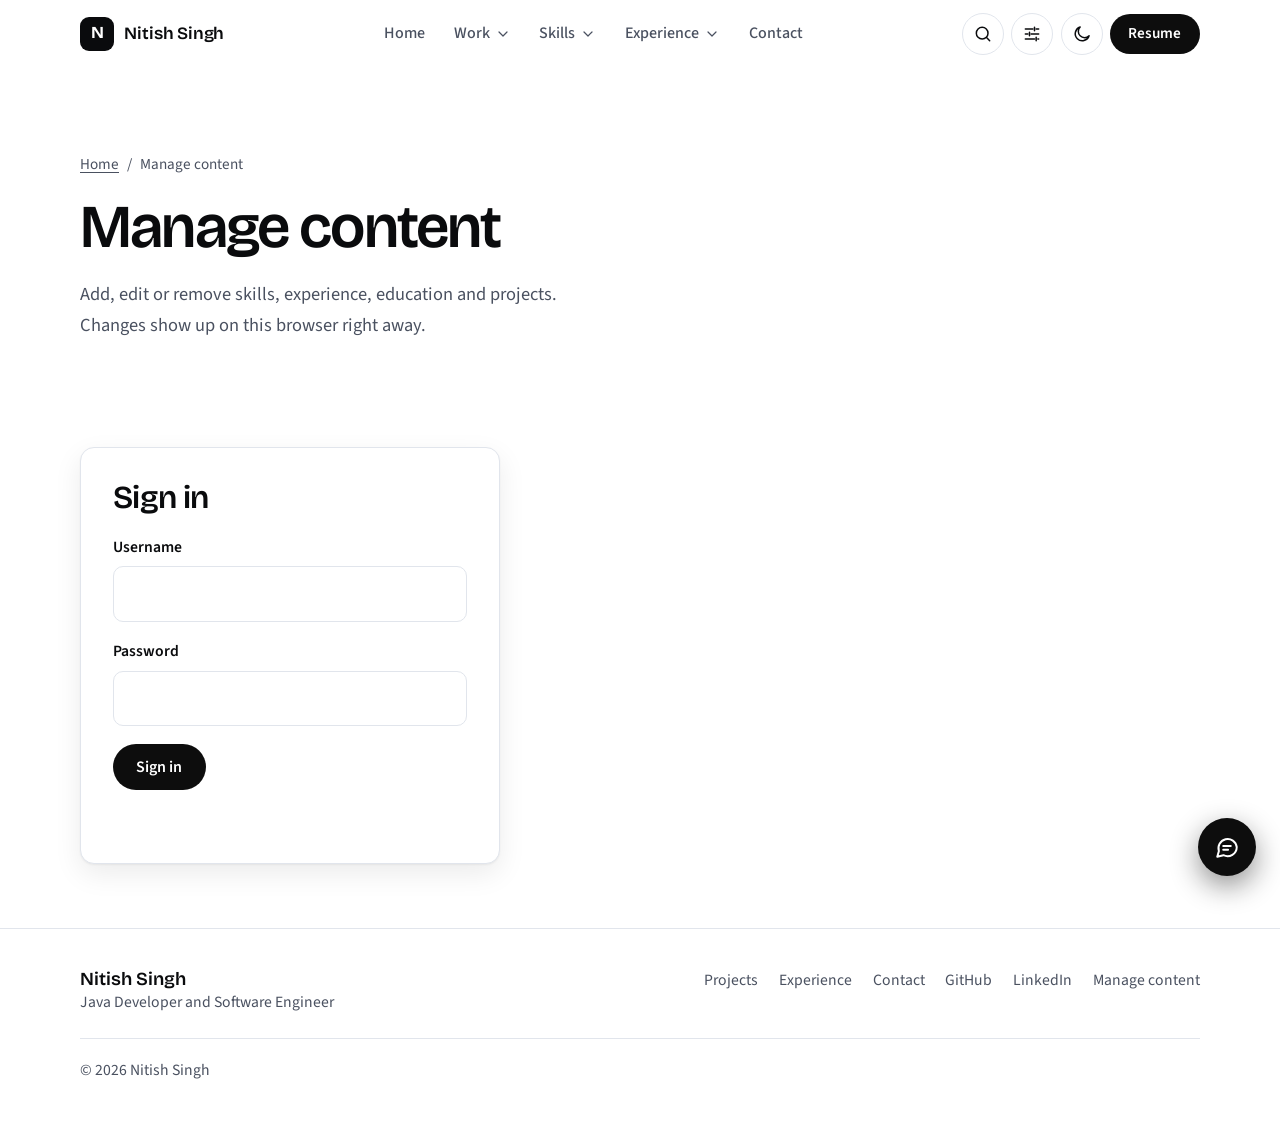
<file: manage.html>
<!DOCTYPE html>
<html lang="en" data-theme="light">
<head>
<meta charset="UTF-8">
<meta name="viewport" content="width=device-width, initial-scale=1">
<title>Manage content | Nitish Singh</title>
<meta name="description" content="Private content manager.">
<meta name="author" content="Nitish Singh">
<meta name="robots" content="noindex, nofollow">
<meta name="theme-color" content="#FFFFFF">
<meta property="og:type" content="website">
<meta property="og:title" content="Manage content | Nitish Singh">
<meta property="og:description" content="Private content manager.">
<meta property="og:image" content="https://github.com/nitishsde/website_images/blob/main/pro.jpeg?raw=true">
<meta name="twitter:card" content="summary">
<link rel="icon" type="image/png" href="assets/image/favicon.png">
<link rel="apple-touch-icon" href="assets/image/apple-touch-icon.png">
<script>
(function () {
  var d = document.documentElement; d.classList.add('js');
  try {
    var s = JSON.parse(localStorage.getItem('np_settings') || '{}');
    d.dataset.theme = s.theme === 'dark' ? 'dark' : 'light';
    if (s.motion === false) d.dataset.motion = 'off';
    if (s.fs) d.style.setProperty('--fs', s.fs);
  } catch (e) { d.dataset.theme = 'light'; }
})();
</script>
<link rel="preconnect" href="https://fonts.googleapis.com">
<link rel="preconnect" href="https://fonts.gstatic.com" crossorigin>
<link href="https://fonts.googleapis.com/css2?family=Bricolage+Grotesque:opsz,wght@12..96,500;12..96,600;12..96,700&family=Source+Sans+3:wght@400;500;600&display=swap" rel="stylesheet">
<link rel="stylesheet" href="assets/css/style.css">

</head>
<body class="page-manage">
<a class="skip-link" href="#main">Skip to content</a>
<div class="progress" id="progress" aria-hidden="true"></div>

<header class="site-header" id="top">
  <div class="container nav">
    <a href="index.html" class="brand" aria-label="Nitish Singh, home">
      <span class="brand-mark">N</span><span class="brand-name">Nitish Singh</span>
    </a>

    <nav class="nav-links" id="navLinks" aria-label="Main">
      <div class="drawer-head">
        <a href="index.html" class="brand"><span class="brand-mark">N</span><span class="brand-name">Nitish Singh</span></a>
        <button class="icon-btn sm" type="button" data-close-menu aria-label="Close menu"><svg class="ic" viewBox="0 0 24 24" width="18" height="18" fill="none" stroke="currentColor" stroke-width="1.8" stroke-linecap="round" stroke-linejoin="round" aria-hidden="true"><path d="M6 6l12 12M18 6L6 18"/></svg></button>
      </div>
      <ul class="menu">
        <li><a href="index.html">Home</a></li>
        <li class="has-dd"><button class="dd-btn" type="button" aria-expanded="false" aria-haspopup="true">Work<svg class="chev" viewBox="0 0 24 24" width="16" height="16" fill="none" stroke="currentColor" stroke-width="1.8" stroke-linecap="round" stroke-linejoin="round" aria-hidden="true"><path d="M6 9l6 6 6-6"/></svg></button><div class="dd"><a href="projects.html"><span class="dd-ic"><svg class="ic" viewBox="0 0 24 24" width="20" height="20" fill="none" stroke="currentColor" stroke-width="1.8" stroke-linecap="round" stroke-linejoin="round" aria-hidden="true"><path d="M4 4h6v6H4zM14 4h6v6h-6zM4 14h6v6H4zM14 14h6v6h-6z"/></svg></span><span class="dd-tx"><b>All projects</b><small>Live sites, Java and Android work</small></span></a><a href="https://autoresume.netlify.app/" target="_blank" rel="noopener"><span class="dd-ic"><svg class="ic" viewBox="0 0 24 24" width="20" height="20" fill="none" stroke="currentColor" stroke-width="1.8" stroke-linecap="round" stroke-linejoin="round" aria-hidden="true"><path d="M6 3h8l4 4v14H6zM14 3v4h4M9 13h6M9 17h6"/></svg></span><span class="dd-tx"><b>ResumGo</b><small>Resume builder with ATS score</small></span></a><a href="https://genfidai.netlify.app/" target="_blank" rel="noopener"><span class="dd-ic"><svg class="ic" viewBox="0 0 24 24" width="20" height="20" fill="none" stroke="currentColor" stroke-width="1.8" stroke-linecap="round" stroke-linejoin="round" aria-hidden="true"><path d="M12 3l9 5-9 5-9-5 9-5zM3 13l9 5 9-5"/></svg></span><span class="dd-tx"><b>GENFIDAI</b><small>Developer platform</small></span></a><a href="projects.html#java"><span class="dd-ic"><svg class="ic" viewBox="0 0 24 24" width="20" height="20" fill="none" stroke="currentColor" stroke-width="1.8" stroke-linecap="round" stroke-linejoin="round" aria-hidden="true"><path d="M8 8l-4 4 4 4M16 8l4 4-4 4M13.5 5l-3 14"/></svg></span><span class="dd-tx"><b>Java projects</b><small>Spring Boot, MySQL and more</small></span></a></div></li>
        <li class="has-dd"><button class="dd-btn" type="button" aria-expanded="false" aria-haspopup="true">Skills<svg class="chev" viewBox="0 0 24 24" width="16" height="16" fill="none" stroke="currentColor" stroke-width="1.8" stroke-linecap="round" stroke-linejoin="round" aria-hidden="true"><path d="M6 9l6 6 6-6"/></svg></button><div class="dd"><a href="index.html#skills"><span class="dd-ic"><svg class="ic" viewBox="0 0 24 24" width="20" height="20" fill="none" stroke="currentColor" stroke-width="1.8" stroke-linecap="round" stroke-linejoin="round" aria-hidden="true"><path d="M12 12m-2 0a2 2 0 1 0 4 0 2 2 0 1 0-4 0M12 12m-9 0a9 4 0 1 0 18 0 9 4 0 1 0-18 0"/></svg></span><span class="dd-tx"><b>Tech orbit</b><small>Languages, frameworks and AI tools</small></span></a><a href="experience.html#skills"><span class="dd-ic"><svg class="ic" viewBox="0 0 24 24" width="20" height="20" fill="none" stroke="currentColor" stroke-width="1.8" stroke-linecap="round" stroke-linejoin="round" aria-hidden="true"><path d="M8 8l-4 4 4 4M16 8l4 4-4 4M13.5 5l-3 14"/></svg></span><span class="dd-tx"><b>Skill list</b><small>Grouped by area, with logos</small></span></a><a href="index.html#assistant"><span class="dd-ic"><svg class="ic" viewBox="0 0 24 24" width="20" height="20" fill="none" stroke="currentColor" stroke-width="1.8" stroke-linecap="round" stroke-linejoin="round" aria-hidden="true"><path d="M21 12a8.5 8.5 0 0 1-12.3 7.6L3 21l1.5-5.2A8.5 8.5 0 1 1 21 12zM8.5 11h7M8.5 14.5h4.5"/></svg></span><span class="dd-tx"><b>Ask the assistant</b><small>Type or speak a question</small></span></a></div></li>
        <li class="has-dd"><button class="dd-btn" type="button" aria-expanded="false" aria-haspopup="true">Experience<svg class="chev" viewBox="0 0 24 24" width="16" height="16" fill="none" stroke="currentColor" stroke-width="1.8" stroke-linecap="round" stroke-linejoin="round" aria-hidden="true"><path d="M6 9l6 6 6-6"/></svg></button><div class="dd"><a href="experience.html#codesquadz"><span class="dd-ic"><svg class="ic" viewBox="0 0 24 24" width="20" height="20" fill="none" stroke="currentColor" stroke-width="1.8" stroke-linecap="round" stroke-linejoin="round" aria-hidden="true"><path d="M3 8h18v12H3zM9 8V5h6v3M3 13h18"/></svg></span><span class="dd-tx"><b>CodeSquadz</b><small>Java full stack internship, 6 months</small></span></a><a href="experience.html#softpro"><span class="dd-ic"><svg class="ic" viewBox="0 0 24 24" width="20" height="20" fill="none" stroke="currentColor" stroke-width="1.8" stroke-linecap="round" stroke-linejoin="round" aria-hidden="true"><path d="M3 8h18v12H3zM9 8V5h6v3M3 13h18"/></svg></span><span class="dd-tx"><b>SoftPro India</b><small>Summer internship, 2024</small></span></a><a href="experience.html#education"><span class="dd-ic"><svg class="ic" viewBox="0 0 24 24" width="20" height="20" fill="none" stroke="currentColor" stroke-width="1.8" stroke-linecap="round" stroke-linejoin="round" aria-hidden="true"><path d="M2 9l10-5 10 5-10 5-10-5zM6 11.5V16c0 1.5 2.7 3 6 3s6-1.5 6-3v-4.5"/></svg></span><span class="dd-tx"><b>Education</b><small>B.Tech, Diploma and ADCA</small></span></a></div></li>
        <li><a href="index.html#contact">Contact</a></li>
        <li class="drawer-only"><a href="assets/Nitish-Singh-Resume.pdf" download>Download resume</a></li>
      </ul>
    </nav>

    <div class="nav-actions">
      <button class="icon-btn" id="searchBtn" type="button" aria-label="Search the site" aria-expanded="false" aria-controls="search"><svg class="ic" viewBox="0 0 24 24" width="20" height="20" fill="none" stroke="currentColor" stroke-width="1.8" stroke-linecap="round" stroke-linejoin="round" aria-hidden="true"><path d="M11 4a7 7 0 1 0 0 14 7 7 0 0 0 0-14zM20 20l-4-4"/></svg></button>
      <button class="icon-btn" id="settingsBtn" type="button" aria-label="Website settings" aria-expanded="false" aria-controls="settings"><svg class="ic" viewBox="0 0 24 24" width="20" height="20" fill="none" stroke="currentColor" stroke-width="1.8" stroke-linecap="round" stroke-linejoin="round" aria-hidden="true"><path d="M4 6h9M17 6h3M4 12h3M11 12h9M4 18h11M19 18h1M15 4v4M9 10v4M17 16v4"/></svg></button>
      <button class="icon-btn" id="themeToggle" type="button" aria-label="Switch to dark theme" title="Switch theme">
        <svg class="i-moon" viewBox="0 0 24 24" width="20" height="20" fill="none" stroke="currentColor" stroke-width="1.8" stroke-linecap="round" stroke-linejoin="round" aria-hidden="true"><path d="M20.5 14.2A8.5 8.5 0 1 1 9.8 3.5a6.8 6.8 0 0 0 10.7 10.7z"/></svg>
        <svg class="i-sun" viewBox="0 0 24 24" width="20" height="20" fill="none" stroke="currentColor" stroke-width="1.8" stroke-linecap="round" stroke-linejoin="round" aria-hidden="true"><circle cx="12" cy="12" r="4.2"/><path d="M12 2.5v2.2M12 19.3v2.2M2.5 12h2.2M19.3 12h2.2M5.3 5.3l1.6 1.6M17.1 17.1l1.6 1.6M18.7 5.3l-1.6 1.6M6.9 17.1l-1.6 1.6"/></svg>
      </button>
      <a class="btn btn-small btn-solid nav-cta" href="assets/Nitish-Singh-Resume.pdf" download>Resume</a>
      <button class="icon-btn menu-btn" id="menuBtn" type="button" aria-label="Open menu" aria-expanded="false" aria-controls="navLinks"><span class="bars" aria-hidden="true"></span></button>
    </div>
  </div>
</header>
<div class="scrim" id="scrim" aria-hidden="true"></div>
<main id="main">

  <section class="page-hero">
    <div class="container">
      <p class="crumbs"><a href="index.html">Home</a><span>/</span>Manage content</p>
      <h1>Manage content</h1>
      <p class="lede">Add, edit or remove skills, experience, education and projects. Changes show up on this browser right away.</p>
    </div>
  </section>

  <section class="section tight">
    <div class="container">

      <form class="form login" id="loginForm" novalidate>
        <h2 class="h-sm">Sign in</h2>
        <div class="field"><label for="lu">Username</label><input id="lu" type="text" autocomplete="username" required></div>
        <div class="field"><label for="lp">Password</label><input id="lp" type="password" autocomplete="current-password" required></div>
        <button class="btn btn-solid" type="submit">Sign in</button>
        <p class="form-status" id="loginStatus" role="status" aria-live="polite"></p>
      </form>

      <div class="admin" id="admin" hidden>
        <div class="admin-bar">
          <div class="tabs" role="tablist" aria-label="Content type">
            <button class="chip is-active" role="tab" type="button" data-tab="skills">Skills</button>
            <button class="chip" role="tab" type="button" data-tab="exp">Experience</button>
            <button class="chip" role="tab" type="button" data-tab="edu">Education</button>
            <button class="chip" role="tab" type="button" data-tab="proj">Projects</button>
          </div>
          <div class="admin-actions">
            <a class="btn btn-ghost btn-small" href="index.html">View site</a>
            <button class="btn btn-ghost btn-small" type="button" id="exportBtn">Export</button>
            <button class="btn btn-ghost btn-small" type="button" id="logoutBtn">Sign out</button>
          </div>
        </div>

        <div class="admin-grid">
          <form class="form" id="itemForm" novalidate>
            <h2 class="h-sm" id="formTitle">Add skill</h2>
            <div id="fields"></div>
            <div class="form-row">
              <button class="btn btn-solid" type="submit" id="saveBtn">Add</button>
              <button class="btn btn-ghost" type="button" id="cancelEdit" hidden>Cancel edit</button>
            </div>
            <p class="form-status" id="adminStatus" role="status" aria-live="polite"></p>
          </form>

          <div>
            <h2 class="h-sm">Preview and saved items</h2>
            <p class="small-note" id="listNote"></p>
            <div class="preview" id="preview"></div>
            <ul class="saved" id="savedList"></ul>
          </div>
        </div>

        <details class="export" id="exportBox">
          <summary>Export for publishing</summary>
          <p class="small-note">Items you add here are stored in this browser only. To show them to every visitor, copy this JSON and paste it into the <code>custom</code> block at the bottom of <code>assets/js/data.js</code>, then upload the site again.</p>
          <textarea id="exportText" rows="8" readonly></textarea>
          <div class="form-row"><button class="btn btn-solid btn-small" type="button" id="copyExport">Copy JSON</button>
            <button class="btn btn-ghost btn-small" type="button" id="downloadExport">Download file</button></div>
        </details>
      </div>
    </div>
  </section>

</main>
<footer class="site-footer">
  <div class="container foot">
    <div>
      <p class="foot-name">Nitish Singh</p>
      <p>Java Developer and Software Engineer</p>
    </div>
    <ul class="foot-links">
      <li><a href="projects.html">Projects</a></li>
      <li><a href="experience.html">Experience</a></li>
      <li><a href="index.html#contact">Contact</a></li>
      <li><a href="https://github.com/nitishsde" target="_blank" rel="noopener">GitHub</a></li>
      <li><a href="https://www.linkedin.com/in/nitishsde" target="_blank" rel="noopener">LinkedIn</a></li>
      <li><a href="manage.html" rel="nofollow">Manage content</a></li>
    </ul>
    <p class="copy-line">© <span id="year">2026</span> Nitish Singh</p>
  </div>
</footer>

<div class="search" id="search" role="dialog" aria-label="Search" aria-hidden="true" hidden>
  <div class="container search-inner">
    <label class="search-field" for="searchInput"><svg class="ic" viewBox="0 0 24 24" width="26" height="26" fill="none" stroke="currentColor" stroke-width="1.8" stroke-linecap="round" stroke-linejoin="round" aria-hidden="true"><path d="M11 4a7 7 0 1 0 0 14 7 7 0 0 0 0-14zM20 20l-4-4"/></svg><input id="searchInput" type="search" placeholder="Search projects, skills, experience" autocomplete="off"></label>
    <div id="searchBody">
      <p class="search-title">Quick links</p>
      <ul class="quick" id="quickLinks">
        <li><a href="projects.html"><svg class="ic" viewBox="0 0 24 24" width="16" height="16" fill="none" stroke="currentColor" stroke-width="1.8" stroke-linecap="round" stroke-linejoin="round" aria-hidden="true"><path d="M5 12h14M13 6l6 6-6 6"/></svg>All projects</a></li>
        <li><a href="https://autoresume.netlify.app/" target="_blank" rel="noopener"><svg class="ic" viewBox="0 0 24 24" width="16" height="16" fill="none" stroke="currentColor" stroke-width="1.8" stroke-linecap="round" stroke-linejoin="round" aria-hidden="true"><path d="M5 12h14M13 6l6 6-6 6"/></svg>ResumGo resume builder</a></li>
        <li><a href="experience.html#codesquadz"><svg class="ic" viewBox="0 0 24 24" width="16" height="16" fill="none" stroke="currentColor" stroke-width="1.8" stroke-linecap="round" stroke-linejoin="round" aria-hidden="true"><path d="M5 12h14M13 6l6 6-6 6"/></svg>CodeSquadz internship</a></li>
        <li><a href="index.html#skills"><svg class="ic" viewBox="0 0 24 24" width="16" height="16" fill="none" stroke="currentColor" stroke-width="1.8" stroke-linecap="round" stroke-linejoin="round" aria-hidden="true"><path d="M5 12h14M13 6l6 6-6 6"/></svg>Skills and AI tools</a></li>
        <li><a href="assets/Nitish-Singh-Resume.pdf" download><svg class="ic" viewBox="0 0 24 24" width="16" height="16" fill="none" stroke="currentColor" stroke-width="1.8" stroke-linecap="round" stroke-linejoin="round" aria-hidden="true"><path d="M5 12h14M13 6l6 6-6 6"/></svg>Download resume</a></li>
        <li><a href="index.html#contact"><svg class="ic" viewBox="0 0 24 24" width="16" height="16" fill="none" stroke="currentColor" stroke-width="1.8" stroke-linecap="round" stroke-linejoin="round" aria-hidden="true"><path d="M5 12h14M13 6l6 6-6 6"/></svg>Contact Nitish</a></li>
      </ul>
    </div>
  </div>
</div>

<section class="settings" id="settings" role="dialog" aria-label="Website settings" aria-hidden="true" hidden>
  <header><strong>Website settings</strong><button class="icon-btn sm" type="button" data-close-settings aria-label="Close settings"><svg class="ic" viewBox="0 0 24 24" width="18" height="18" fill="none" stroke="currentColor" stroke-width="1.8" stroke-linecap="round" stroke-linejoin="round" aria-hidden="true"><path d="M6 6l12 12M18 6L6 18"/></svg></button></header>
  <div class="set-row">
    <span class="set-label">Theme</span>
    <div class="seg" role="group" aria-label="Theme">
      <button type="button" data-theme-set="light">Light</button>
      <button type="button" data-theme-set="dark">Dark</button>
    </div>
  </div>
  <div class="set-row">
    <label class="set-label" for="setFs">Text size <output id="setFsOut">100%</output></label>
    <input id="setFs" type="range" min="90" max="125" step="5" value="100">
  </div>
  <label class="switch"><span>Animations</span><input type="checkbox" id="setMotion"><i aria-hidden="true"></i></label>
  <label class="switch"><span>Orbit movement</span><input type="checkbox" id="setOrbit"><i aria-hidden="true"></i></label>
  <label class="switch"><span>Scroll progress bar</span><input type="checkbox" id="setProgress"><i aria-hidden="true"></i></label>
  <label class="switch"><span>Chat reads answers aloud</span><input type="checkbox" id="setVoice"><i aria-hidden="true"></i></label>
  <button class="btn btn-ghost btn-small set-reset" type="button" id="setReset">Reset to defaults</button>
</section>


<button class="to-top" id="toTop" type="button" aria-label="Back to top"><svg class="ic" viewBox="0 0 24 24" width="20" height="20" fill="none" stroke="currentColor" stroke-width="1.8" stroke-linecap="round" stroke-linejoin="round" aria-hidden="true"><path d="M12 19V5M5 12l7-7 7 7"/></svg></button>

<button class="chat-fab" id="chatFab" type="button" aria-label="Open chat about Nitish" aria-expanded="false" aria-controls="chatPanel"><svg class="ic" viewBox="0 0 24 24" width="26" height="26" fill="none" stroke="currentColor" stroke-width="1.8" stroke-linecap="round" stroke-linejoin="round" aria-hidden="true"><path d="M21 12a8.5 8.5 0 0 1-12.3 7.6L3 21l1.5-5.2A8.5 8.5 0 1 1 21 12zM8.5 11h7M8.5 14.5h4.5"/></svg></button>

<section class="chat" id="chatPanel" role="dialog" aria-label="Ask about Nitish" aria-hidden="true" hidden>
  <header class="chat-head">
    <div class="chat-title">
      <span class="chat-avatar">N</span>
      <div><strong>Ask about Nitish</strong><small>Skills, projects, experience, contact</small></div>
    </div>
    <div class="chat-tools">
      <button type="button" id="chatClear" class="icon-btn sm" aria-label="Start a new chat" title="New chat"><svg class="ic" viewBox="0 0 24 24" width="18" height="18" fill="none" stroke="currentColor" stroke-width="1.8" stroke-linecap="round" stroke-linejoin="round" aria-hidden="true"><path d="M4 12a8 8 0 1 0 2.5-5.8L4 8.5M4 4v4.5h4.5"/></svg></button>
      <button type="button" id="chatClose" class="icon-btn sm" aria-label="Close chat"><svg class="ic" viewBox="0 0 24 24" width="18" height="18" fill="none" stroke="currentColor" stroke-width="1.8" stroke-linecap="round" stroke-linejoin="round" aria-hidden="true"><path d="M6 6l12 12M18 6L6 18"/></svg></button>
    </div>
  </header>
  <div class="chat-log" id="chatLog" aria-live="polite"></div>
  <div class="chat-suggest" id="chatSuggest" role="listbox" aria-label="Suggested questions" hidden></div>
  <form class="chat-form" id="chatForm" autocomplete="off">
    <button type="button" class="mic" id="chatMic" aria-label="Speak your question" aria-pressed="false" hidden><svg class="ic" viewBox="0 0 24 24" width="18" height="18" fill="none" stroke="currentColor" stroke-width="1.8" stroke-linecap="round" stroke-linejoin="round" aria-hidden="true"><path d="M9 3h6v10a3 3 0 0 1-6 0zM5 11a7 7 0 0 0 14 0M12 18v3"/></svg></button>
    <input id="chatInput" type="text" placeholder="Ask anything about Nitish" aria-label="Your question" aria-autocomplete="list" aria-controls="chatSuggest" maxlength="200">
    <button type="submit" class="send" aria-label="Send"><svg class="ic" viewBox="0 0 24 24" width="18" height="18" fill="none" stroke="currentColor" stroke-width="1.8" stroke-linecap="round" stroke-linejoin="round" aria-hidden="true"><path d="M5 12h14M13 6l6 6-6 6"/></svg></button>
  </form>
</section>

<script src="assets/js/data.js"></script>
<script src="assets/js/app.js" defer></script>
<script src="assets/js/manage.js" defer></script>
</body>
</html>
</file>
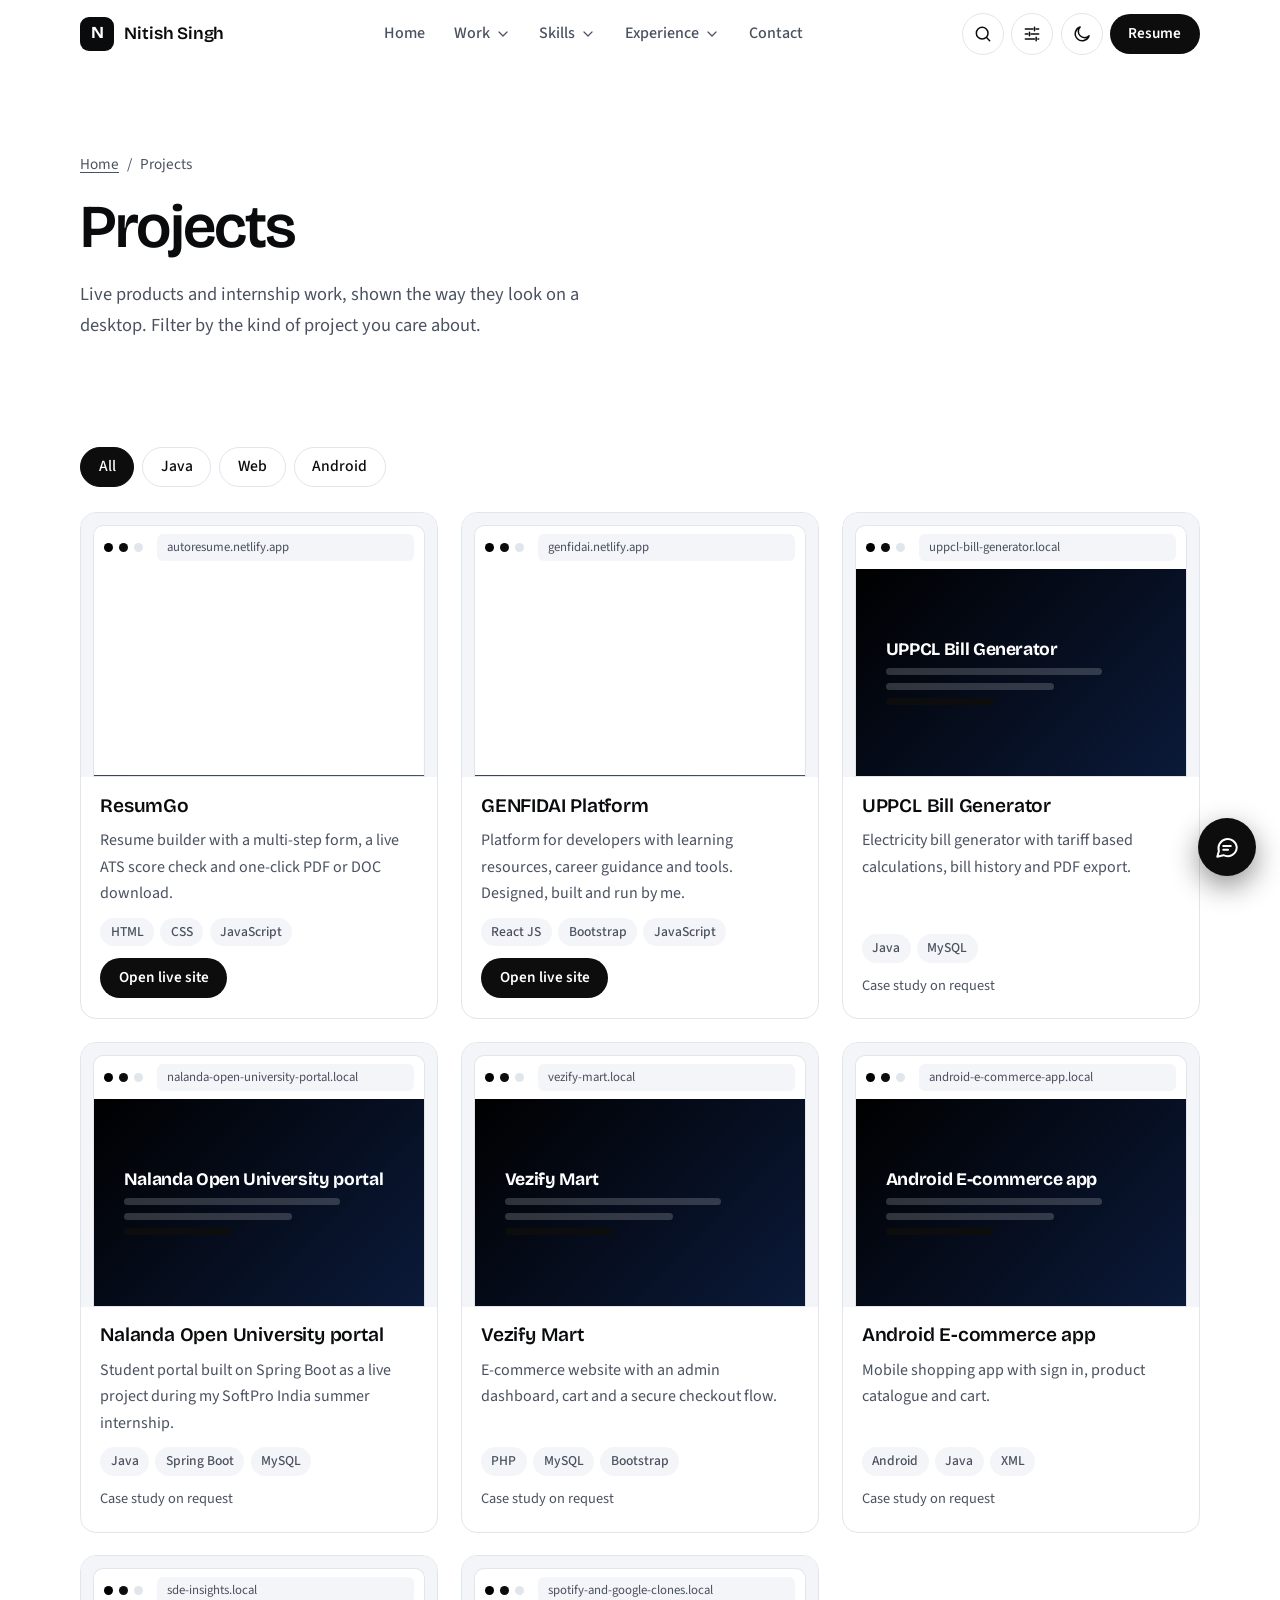
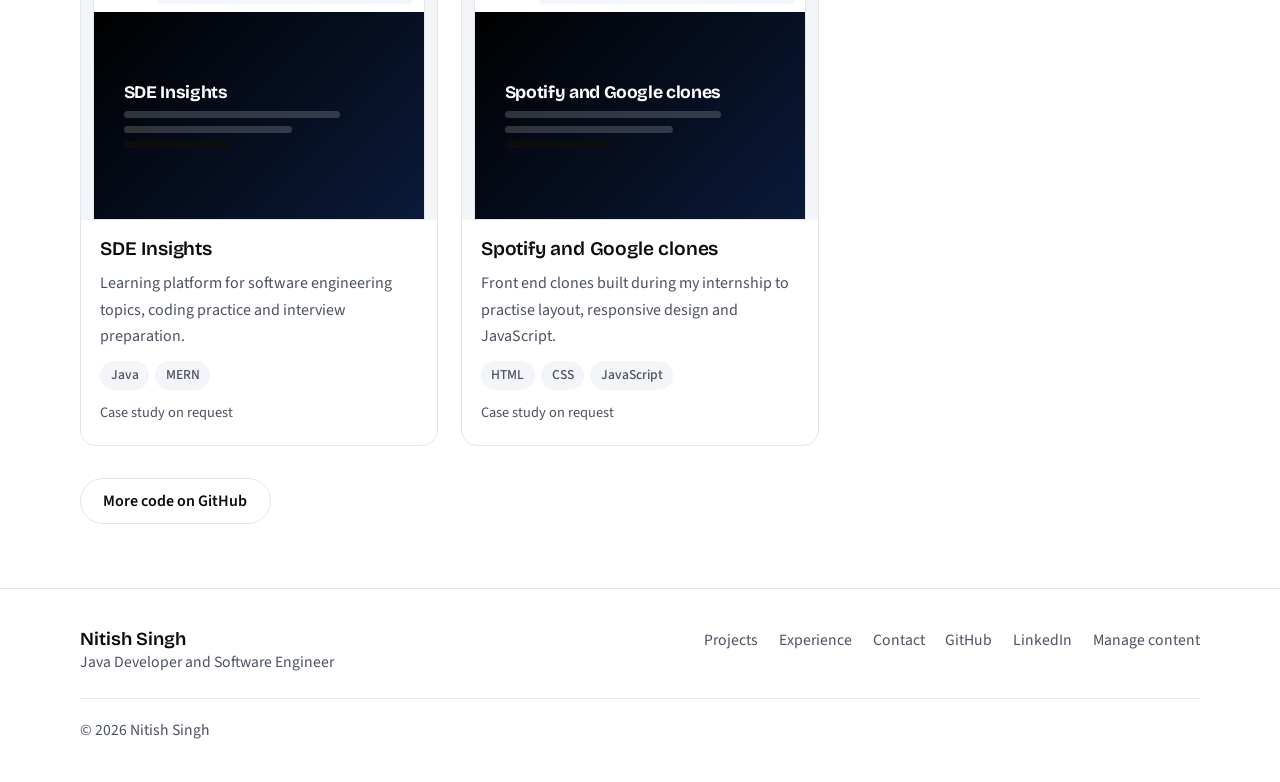
<file: projects.html>
<!DOCTYPE html>
<html lang="en" data-theme="light">
<head>
<meta charset="UTF-8">
<meta name="viewport" content="width=device-width, initial-scale=1">
<title>Projects | Nitish Singh, Java Developer</title>
<meta name="description" content="Projects by Nitish Singh: ResumGo resume builder, GENFIDAI platform, UPPCL Bill Generator, Nalanda Open University portal, Vezify Mart and an Android e-commerce app.">
<meta name="author" content="Nitish Singh">
<meta name="robots" content="index, follow">
<meta name="theme-color" content="#FFFFFF">
<meta property="og:type" content="website">
<meta property="og:title" content="Projects | Nitish Singh, Java Developer">
<meta property="og:description" content="Projects by Nitish Singh: ResumGo resume builder, GENFIDAI platform, UPPCL Bill Generator, Nalanda Open University portal, Vezify Mart and an Android e-commerce app.">
<meta property="og:image" content="https://github.com/nitishsde/website_images/blob/main/pro.jpeg?raw=true">
<meta name="twitter:card" content="summary">
<link rel="icon" type="image/png" href="assets/image/favicon.png">
<link rel="apple-touch-icon" href="assets/image/apple-touch-icon.png">
<script>
(function () {
  var d = document.documentElement; d.classList.add('js');
  try {
    var s = JSON.parse(localStorage.getItem('np_settings') || '{}');
    d.dataset.theme = s.theme === 'dark' ? 'dark' : 'light';
    if (s.motion === false) d.dataset.motion = 'off';
    if (s.fs) d.style.setProperty('--fs', s.fs);
  } catch (e) { d.dataset.theme = 'light'; }
})();
</script>
<link rel="preconnect" href="https://fonts.googleapis.com">
<link rel="preconnect" href="https://fonts.gstatic.com" crossorigin>
<link href="https://fonts.googleapis.com/css2?family=Bricolage+Grotesque:opsz,wght@12..96,500;12..96,600;12..96,700&family=Source+Sans+3:wght@400;500;600&display=swap" rel="stylesheet">
<link rel="stylesheet" href="assets/css/style.css">

</head>
<body class="page-projects">
<a class="skip-link" href="#main">Skip to content</a>
<div class="progress" id="progress" aria-hidden="true"></div>

<header class="site-header" id="top">
  <div class="container nav">
    <a href="index.html" class="brand" aria-label="Nitish Singh, home">
      <span class="brand-mark">N</span><span class="brand-name">Nitish Singh</span>
    </a>

    <nav class="nav-links" id="navLinks" aria-label="Main">
      <div class="drawer-head">
        <a href="index.html" class="brand"><span class="brand-mark">N</span><span class="brand-name">Nitish Singh</span></a>
        <button class="icon-btn sm" type="button" data-close-menu aria-label="Close menu"><svg class="ic" viewBox="0 0 24 24" width="18" height="18" fill="none" stroke="currentColor" stroke-width="1.8" stroke-linecap="round" stroke-linejoin="round" aria-hidden="true"><path d="M6 6l12 12M18 6L6 18"/></svg></button>
      </div>
      <ul class="menu">
        <li><a href="index.html">Home</a></li>
        <li class="has-dd"><button class="dd-btn" type="button" aria-expanded="false" aria-haspopup="true">Work<svg class="chev" viewBox="0 0 24 24" width="16" height="16" fill="none" stroke="currentColor" stroke-width="1.8" stroke-linecap="round" stroke-linejoin="round" aria-hidden="true"><path d="M6 9l6 6 6-6"/></svg></button><div class="dd"><a href="projects.html"><span class="dd-ic"><svg class="ic" viewBox="0 0 24 24" width="20" height="20" fill="none" stroke="currentColor" stroke-width="1.8" stroke-linecap="round" stroke-linejoin="round" aria-hidden="true"><path d="M4 4h6v6H4zM14 4h6v6h-6zM4 14h6v6H4zM14 14h6v6h-6z"/></svg></span><span class="dd-tx"><b>All projects</b><small>Live sites, Java and Android work</small></span></a><a href="https://autoresume.netlify.app/" target="_blank" rel="noopener"><span class="dd-ic"><svg class="ic" viewBox="0 0 24 24" width="20" height="20" fill="none" stroke="currentColor" stroke-width="1.8" stroke-linecap="round" stroke-linejoin="round" aria-hidden="true"><path d="M6 3h8l4 4v14H6zM14 3v4h4M9 13h6M9 17h6"/></svg></span><span class="dd-tx"><b>ResumGo</b><small>Resume builder with ATS score</small></span></a><a href="https://genfidai.netlify.app/" target="_blank" rel="noopener"><span class="dd-ic"><svg class="ic" viewBox="0 0 24 24" width="20" height="20" fill="none" stroke="currentColor" stroke-width="1.8" stroke-linecap="round" stroke-linejoin="round" aria-hidden="true"><path d="M12 3l9 5-9 5-9-5 9-5zM3 13l9 5 9-5"/></svg></span><span class="dd-tx"><b>GENFIDAI</b><small>Developer platform</small></span></a><a href="projects.html#java"><span class="dd-ic"><svg class="ic" viewBox="0 0 24 24" width="20" height="20" fill="none" stroke="currentColor" stroke-width="1.8" stroke-linecap="round" stroke-linejoin="round" aria-hidden="true"><path d="M8 8l-4 4 4 4M16 8l4 4-4 4M13.5 5l-3 14"/></svg></span><span class="dd-tx"><b>Java projects</b><small>Spring Boot, MySQL and more</small></span></a></div></li>
        <li class="has-dd"><button class="dd-btn" type="button" aria-expanded="false" aria-haspopup="true">Skills<svg class="chev" viewBox="0 0 24 24" width="16" height="16" fill="none" stroke="currentColor" stroke-width="1.8" stroke-linecap="round" stroke-linejoin="round" aria-hidden="true"><path d="M6 9l6 6 6-6"/></svg></button><div class="dd"><a href="index.html#skills"><span class="dd-ic"><svg class="ic" viewBox="0 0 24 24" width="20" height="20" fill="none" stroke="currentColor" stroke-width="1.8" stroke-linecap="round" stroke-linejoin="round" aria-hidden="true"><path d="M12 12m-2 0a2 2 0 1 0 4 0 2 2 0 1 0-4 0M12 12m-9 0a9 4 0 1 0 18 0 9 4 0 1 0-18 0"/></svg></span><span class="dd-tx"><b>Tech orbit</b><small>Languages, frameworks and AI tools</small></span></a><a href="experience.html#skills"><span class="dd-ic"><svg class="ic" viewBox="0 0 24 24" width="20" height="20" fill="none" stroke="currentColor" stroke-width="1.8" stroke-linecap="round" stroke-linejoin="round" aria-hidden="true"><path d="M8 8l-4 4 4 4M16 8l4 4-4 4M13.5 5l-3 14"/></svg></span><span class="dd-tx"><b>Skill list</b><small>Grouped by area, with logos</small></span></a><a href="index.html#assistant"><span class="dd-ic"><svg class="ic" viewBox="0 0 24 24" width="20" height="20" fill="none" stroke="currentColor" stroke-width="1.8" stroke-linecap="round" stroke-linejoin="round" aria-hidden="true"><path d="M21 12a8.5 8.5 0 0 1-12.3 7.6L3 21l1.5-5.2A8.5 8.5 0 1 1 21 12zM8.5 11h7M8.5 14.5h4.5"/></svg></span><span class="dd-tx"><b>Ask the assistant</b><small>Type or speak a question</small></span></a></div></li>
        <li class="has-dd"><button class="dd-btn" type="button" aria-expanded="false" aria-haspopup="true">Experience<svg class="chev" viewBox="0 0 24 24" width="16" height="16" fill="none" stroke="currentColor" stroke-width="1.8" stroke-linecap="round" stroke-linejoin="round" aria-hidden="true"><path d="M6 9l6 6 6-6"/></svg></button><div class="dd"><a href="experience.html#codesquadz"><span class="dd-ic"><svg class="ic" viewBox="0 0 24 24" width="20" height="20" fill="none" stroke="currentColor" stroke-width="1.8" stroke-linecap="round" stroke-linejoin="round" aria-hidden="true"><path d="M3 8h18v12H3zM9 8V5h6v3M3 13h18"/></svg></span><span class="dd-tx"><b>CodeSquadz</b><small>Java full stack internship, 6 months</small></span></a><a href="experience.html#softpro"><span class="dd-ic"><svg class="ic" viewBox="0 0 24 24" width="20" height="20" fill="none" stroke="currentColor" stroke-width="1.8" stroke-linecap="round" stroke-linejoin="round" aria-hidden="true"><path d="M3 8h18v12H3zM9 8V5h6v3M3 13h18"/></svg></span><span class="dd-tx"><b>SoftPro India</b><small>Summer internship, 2024</small></span></a><a href="experience.html#education"><span class="dd-ic"><svg class="ic" viewBox="0 0 24 24" width="20" height="20" fill="none" stroke="currentColor" stroke-width="1.8" stroke-linecap="round" stroke-linejoin="round" aria-hidden="true"><path d="M2 9l10-5 10 5-10 5-10-5zM6 11.5V16c0 1.5 2.7 3 6 3s6-1.5 6-3v-4.5"/></svg></span><span class="dd-tx"><b>Education</b><small>B.Tech, Diploma and ADCA</small></span></a></div></li>
        <li><a href="index.html#contact">Contact</a></li>
        <li class="drawer-only"><a href="assets/Nitish-Singh-Resume.pdf" download>Download resume</a></li>
      </ul>
    </nav>

    <div class="nav-actions">
      <button class="icon-btn" id="searchBtn" type="button" aria-label="Search the site" aria-expanded="false" aria-controls="search"><svg class="ic" viewBox="0 0 24 24" width="20" height="20" fill="none" stroke="currentColor" stroke-width="1.8" stroke-linecap="round" stroke-linejoin="round" aria-hidden="true"><path d="M11 4a7 7 0 1 0 0 14 7 7 0 0 0 0-14zM20 20l-4-4"/></svg></button>
      <button class="icon-btn" id="settingsBtn" type="button" aria-label="Website settings" aria-expanded="false" aria-controls="settings"><svg class="ic" viewBox="0 0 24 24" width="20" height="20" fill="none" stroke="currentColor" stroke-width="1.8" stroke-linecap="round" stroke-linejoin="round" aria-hidden="true"><path d="M4 6h9M17 6h3M4 12h3M11 12h9M4 18h11M19 18h1M15 4v4M9 10v4M17 16v4"/></svg></button>
      <button class="icon-btn" id="themeToggle" type="button" aria-label="Switch to dark theme" title="Switch theme">
        <svg class="i-moon" viewBox="0 0 24 24" width="20" height="20" fill="none" stroke="currentColor" stroke-width="1.8" stroke-linecap="round" stroke-linejoin="round" aria-hidden="true"><path d="M20.5 14.2A8.5 8.5 0 1 1 9.8 3.5a6.8 6.8 0 0 0 10.7 10.7z"/></svg>
        <svg class="i-sun" viewBox="0 0 24 24" width="20" height="20" fill="none" stroke="currentColor" stroke-width="1.8" stroke-linecap="round" stroke-linejoin="round" aria-hidden="true"><circle cx="12" cy="12" r="4.2"/><path d="M12 2.5v2.2M12 19.3v2.2M2.5 12h2.2M19.3 12h2.2M5.3 5.3l1.6 1.6M17.1 17.1l1.6 1.6M18.7 5.3l-1.6 1.6M6.9 17.1l-1.6 1.6"/></svg>
      </button>
      <a class="btn btn-small btn-solid nav-cta" href="assets/Nitish-Singh-Resume.pdf" download>Resume</a>
      <button class="icon-btn menu-btn" id="menuBtn" type="button" aria-label="Open menu" aria-expanded="false" aria-controls="navLinks"><span class="bars" aria-hidden="true"></span></button>
    </div>
  </div>
</header>
<div class="scrim" id="scrim" aria-hidden="true"></div>
<main id="main">

  <section class="page-hero">
    <div class="container">
      <p class="crumbs"><a href="index.html">Home</a><span>/</span>Projects</p>
      <h1>Projects</h1>
      <p class="lede">Live products and internship work, shown the way they look on a desktop. Filter by the kind of project you care about.</p>
    </div>
  </section>
  <section class="section tight">
    <div class="container">
      <div class="filters" role="group" aria-label="Filter projects">
        <button class="chip is-active" type="button" data-filter="all">All</button>
        <button class="chip" type="button" data-filter="java">Java</button>
        <button class="chip" type="button" data-filter="web">Web</button>
        <button class="chip" type="button" data-filter="android">Android</button>
      </div>
      <div class="site-grid" id="projectGrid"></div>
      <p class="more-line"><a class="btn btn-ghost" href="https://github.com/nitishsde" target="_blank" rel="noopener">More code on GitHub</a></p>
    </div>
  </section>

</main>
<footer class="site-footer">
  <div class="container foot">
    <div>
      <p class="foot-name">Nitish Singh</p>
      <p>Java Developer and Software Engineer</p>
    </div>
    <ul class="foot-links">
      <li><a href="projects.html">Projects</a></li>
      <li><a href="experience.html">Experience</a></li>
      <li><a href="index.html#contact">Contact</a></li>
      <li><a href="https://github.com/nitishsde" target="_blank" rel="noopener">GitHub</a></li>
      <li><a href="https://www.linkedin.com/in/nitishsde" target="_blank" rel="noopener">LinkedIn</a></li>
      <li><a href="manage.html" rel="nofollow">Manage content</a></li>
    </ul>
    <p class="copy-line">© <span id="year">2026</span> Nitish Singh</p>
  </div>
</footer>

<div class="search" id="search" role="dialog" aria-label="Search" aria-hidden="true" hidden>
  <div class="container search-inner">
    <label class="search-field" for="searchInput"><svg class="ic" viewBox="0 0 24 24" width="26" height="26" fill="none" stroke="currentColor" stroke-width="1.8" stroke-linecap="round" stroke-linejoin="round" aria-hidden="true"><path d="M11 4a7 7 0 1 0 0 14 7 7 0 0 0 0-14zM20 20l-4-4"/></svg><input id="searchInput" type="search" placeholder="Search projects, skills, experience" autocomplete="off"></label>
    <div id="searchBody">
      <p class="search-title">Quick links</p>
      <ul class="quick" id="quickLinks">
        <li><a href="projects.html"><svg class="ic" viewBox="0 0 24 24" width="16" height="16" fill="none" stroke="currentColor" stroke-width="1.8" stroke-linecap="round" stroke-linejoin="round" aria-hidden="true"><path d="M5 12h14M13 6l6 6-6 6"/></svg>All projects</a></li>
        <li><a href="https://autoresume.netlify.app/" target="_blank" rel="noopener"><svg class="ic" viewBox="0 0 24 24" width="16" height="16" fill="none" stroke="currentColor" stroke-width="1.8" stroke-linecap="round" stroke-linejoin="round" aria-hidden="true"><path d="M5 12h14M13 6l6 6-6 6"/></svg>ResumGo resume builder</a></li>
        <li><a href="experience.html#codesquadz"><svg class="ic" viewBox="0 0 24 24" width="16" height="16" fill="none" stroke="currentColor" stroke-width="1.8" stroke-linecap="round" stroke-linejoin="round" aria-hidden="true"><path d="M5 12h14M13 6l6 6-6 6"/></svg>CodeSquadz internship</a></li>
        <li><a href="index.html#skills"><svg class="ic" viewBox="0 0 24 24" width="16" height="16" fill="none" stroke="currentColor" stroke-width="1.8" stroke-linecap="round" stroke-linejoin="round" aria-hidden="true"><path d="M5 12h14M13 6l6 6-6 6"/></svg>Skills and AI tools</a></li>
        <li><a href="assets/Nitish-Singh-Resume.pdf" download><svg class="ic" viewBox="0 0 24 24" width="16" height="16" fill="none" stroke="currentColor" stroke-width="1.8" stroke-linecap="round" stroke-linejoin="round" aria-hidden="true"><path d="M5 12h14M13 6l6 6-6 6"/></svg>Download resume</a></li>
        <li><a href="index.html#contact"><svg class="ic" viewBox="0 0 24 24" width="16" height="16" fill="none" stroke="currentColor" stroke-width="1.8" stroke-linecap="round" stroke-linejoin="round" aria-hidden="true"><path d="M5 12h14M13 6l6 6-6 6"/></svg>Contact Nitish</a></li>
      </ul>
    </div>
  </div>
</div>

<section class="settings" id="settings" role="dialog" aria-label="Website settings" aria-hidden="true" hidden>
  <header><strong>Website settings</strong><button class="icon-btn sm" type="button" data-close-settings aria-label="Close settings"><svg class="ic" viewBox="0 0 24 24" width="18" height="18" fill="none" stroke="currentColor" stroke-width="1.8" stroke-linecap="round" stroke-linejoin="round" aria-hidden="true"><path d="M6 6l12 12M18 6L6 18"/></svg></button></header>
  <div class="set-row">
    <span class="set-label">Theme</span>
    <div class="seg" role="group" aria-label="Theme">
      <button type="button" data-theme-set="light">Light</button>
      <button type="button" data-theme-set="dark">Dark</button>
    </div>
  </div>
  <div class="set-row">
    <label class="set-label" for="setFs">Text size <output id="setFsOut">100%</output></label>
    <input id="setFs" type="range" min="90" max="125" step="5" value="100">
  </div>
  <label class="switch"><span>Animations</span><input type="checkbox" id="setMotion"><i aria-hidden="true"></i></label>
  <label class="switch"><span>Orbit movement</span><input type="checkbox" id="setOrbit"><i aria-hidden="true"></i></label>
  <label class="switch"><span>Scroll progress bar</span><input type="checkbox" id="setProgress"><i aria-hidden="true"></i></label>
  <label class="switch"><span>Chat reads answers aloud</span><input type="checkbox" id="setVoice"><i aria-hidden="true"></i></label>
  <button class="btn btn-ghost btn-small set-reset" type="button" id="setReset">Reset to defaults</button>
</section>


<button class="to-top" id="toTop" type="button" aria-label="Back to top"><svg class="ic" viewBox="0 0 24 24" width="20" height="20" fill="none" stroke="currentColor" stroke-width="1.8" stroke-linecap="round" stroke-linejoin="round" aria-hidden="true"><path d="M12 19V5M5 12l7-7 7 7"/></svg></button>

<button class="chat-fab" id="chatFab" type="button" aria-label="Open chat about Nitish" aria-expanded="false" aria-controls="chatPanel"><svg class="ic" viewBox="0 0 24 24" width="26" height="26" fill="none" stroke="currentColor" stroke-width="1.8" stroke-linecap="round" stroke-linejoin="round" aria-hidden="true"><path d="M21 12a8.5 8.5 0 0 1-12.3 7.6L3 21l1.5-5.2A8.5 8.5 0 1 1 21 12zM8.5 11h7M8.5 14.5h4.5"/></svg></button>

<section class="chat" id="chatPanel" role="dialog" aria-label="Ask about Nitish" aria-hidden="true" hidden>
  <header class="chat-head">
    <div class="chat-title">
      <span class="chat-avatar">N</span>
      <div><strong>Ask about Nitish</strong><small>Skills, projects, experience, contact</small></div>
    </div>
    <div class="chat-tools">
      <button type="button" id="chatClear" class="icon-btn sm" aria-label="Start a new chat" title="New chat"><svg class="ic" viewBox="0 0 24 24" width="18" height="18" fill="none" stroke="currentColor" stroke-width="1.8" stroke-linecap="round" stroke-linejoin="round" aria-hidden="true"><path d="M4 12a8 8 0 1 0 2.5-5.8L4 8.5M4 4v4.5h4.5"/></svg></button>
      <button type="button" id="chatClose" class="icon-btn sm" aria-label="Close chat"><svg class="ic" viewBox="0 0 24 24" width="18" height="18" fill="none" stroke="currentColor" stroke-width="1.8" stroke-linecap="round" stroke-linejoin="round" aria-hidden="true"><path d="M6 6l12 12M18 6L6 18"/></svg></button>
    </div>
  </header>
  <div class="chat-log" id="chatLog" aria-live="polite"></div>
  <div class="chat-suggest" id="chatSuggest" role="listbox" aria-label="Suggested questions" hidden></div>
  <form class="chat-form" id="chatForm" autocomplete="off">
    <button type="button" class="mic" id="chatMic" aria-label="Speak your question" aria-pressed="false" hidden><svg class="ic" viewBox="0 0 24 24" width="18" height="18" fill="none" stroke="currentColor" stroke-width="1.8" stroke-linecap="round" stroke-linejoin="round" aria-hidden="true"><path d="M9 3h6v10a3 3 0 0 1-6 0zM5 11a7 7 0 0 0 14 0M12 18v3"/></svg></button>
    <input id="chatInput" type="text" placeholder="Ask anything about Nitish" aria-label="Your question" aria-autocomplete="list" aria-controls="chatSuggest" maxlength="200">
    <button type="submit" class="send" aria-label="Send"><svg class="ic" viewBox="0 0 24 24" width="18" height="18" fill="none" stroke="currentColor" stroke-width="1.8" stroke-linecap="round" stroke-linejoin="round" aria-hidden="true"><path d="M5 12h14M13 6l6 6-6 6"/></svg></button>
  </form>
</section>

<script src="assets/js/data.js"></script>
<script src="assets/js/app.js" defer></script>

</body>
</html>
</file>
<file: assets/css/style.css>
/* ==========================================================
   Nitish Singh portfolio
   Light is the default theme. Dark is toggled with the button.
   ========================================================== */

:root {
  --font-head: "Bricolage Grotesque", "Segoe UI", system-ui, sans-serif;
  --font-body: "Source Sans 3", "Segoe UI", system-ui, -apple-system, sans-serif;

  --radius: 14px;
  --header-h: 68px;
  --ease: cubic-bezier(.22, .61, .36, 1);
}

:root[data-theme="light"] {
  --bg: #FFFFFF;
  --surface: #FFFFFF;
  --surface-2: #F3F5F8;
  --text: #0A0B0D;
  --muted: #4A5160;
  --line: #E1E5EC;
  --accent: #0d0d0d;
  --accent-ink: #FFFFFF;
  --accent-soft: #E8F0FF;
  --shadow: 0 1px 2px rgba(10, 11, 13, .05), 0 10px 28px rgba(10, 11, 13, .08);
  --sk1: #ECEFF4;
  --sk2: #F8F9FB;
  color-scheme: light;
}

:root[data-theme="dark"] {
  --bg: #08090B;
  --surface: #121317;
  --surface-2: #181A20;
  --text: #F2F4F8;
  --muted: #A3A9B8;
  --line: #262932;
  --accent: #ecedee;
  --accent-ink: #06070A;
  --accent-soft: #10213F;
  --shadow: 0 1px 2px rgba(0, 0, 0, .5), 0 12px 32px rgba(0, 0, 0, .5);
  --sk1: #171A21;
  --sk2: #232733;
  color-scheme: dark;
}

*, *::before, *::after { box-sizing: border-box; }

html {
  font-size: calc(100% * var(--fs, 1));
  scroll-behavior: smooth;
  scroll-padding-top: calc(var(--header-h) + 8px);
  -webkit-text-size-adjust: 100%;
}

body {
  margin: 0;
  background: var(--bg);
  color: var(--text);
  font-family: var(--font-body);
  font-size: 1.0625rem;
  line-height: 1.65;
  -webkit-font-smoothing: antialiased;
  transition: background-color .35s var(--ease), color .35s var(--ease);
}

body.is-loading { overflow: hidden; }

img { max-width: 100%; display: block; }
a { color: var(--accent); text-decoration-thickness: 1px; text-underline-offset: 3px; }
a:hover { text-decoration-thickness: 2px; }
p { margin: 0 0 1em; }
ul, ol { margin: 0; padding: 0; list-style: none; }

h1, h2, h3 {
  font-family: var(--font-head);
  line-height: 1.12;
  letter-spacing: -.02em;
  margin: 0 0 .5em;
  font-weight: 600;
}
h2 { font-size: clamp(1.8rem, 4vw, 2.7rem); max-width: 22ch; }
h3 { font-size: 1.2rem; letter-spacing: -.01em; }

:focus-visible {
  outline: 3px solid var(--accent);
  outline-offset: 3px;
  border-radius: 6px;
}

.container { width: min(1120px, 100% - clamp(40px, 8vw, 80px)); margin-inline: auto; }

.sr-only {
  position: absolute; width: 1px; height: 1px; margin: -1px; padding: 0;
  overflow: hidden; clip: rect(0 0 0 0); white-space: nowrap; border: 0;
}

.skip-link {
  position: fixed; left: 12px; top: -60px; z-index: 12000;
  background: var(--accent); color: var(--accent-ink);
  padding: 10px 16px; border-radius: 8px; transition: top .2s;
}
.skip-link:focus { top: 12px; }

/* ---------- Scroll progress ---------- */
.progress {
  position: fixed; inset: 0 auto auto 0; height: 3px; width: 100%;
  transform-origin: 0 50%; transform: scaleX(0);
  background: var(--accent);
  z-index: 1200;
}

/* ---------- Buttons ---------- */
.btn {
  display: inline-flex; align-items: center; justify-content: center;
  gap: .5rem; padding: .8rem 1.4rem; min-height: 46px;
  border-radius: 999px; border: 1.5px solid transparent;
  font: 600 1rem/1 var(--font-body); text-decoration: none; cursor: pointer;
  transition: transform .2s var(--ease), background-color .2s, color .2s, border-color .2s, box-shadow .2s;
}
.btn:hover { transform: translateY(-2px); text-decoration: none; }
.btn-solid { background: var(--accent); color: var(--accent-ink); }
.btn-solid:hover { box-shadow: 0 8px 20px color-mix(in srgb, var(--accent) 35%, transparent); }
.btn-ghost { border-color: var(--line); color: var(--text); background: var(--surface); }
.btn-ghost:hover { border-color: var(--accent); color: var(--accent); }
.btn-small { min-height: 40px; padding: .6rem 1.1rem; font-size: .95rem; }

.icon-btn {
  display: inline-grid; place-items: center; width: 42px; height: 42px;
  border-radius: 50%; border: 1.5px solid var(--line); background: var(--surface);
  color: var(--text); cursor: pointer; transition: border-color .2s, transform .2s var(--ease), background-color .2s;
}
.icon-btn:hover { border-color: var(--accent); transform: translateY(-1px); }
.icon-btn.sm { width: 34px; height: 34px; background: transparent; border-color: transparent; color: inherit; }
.icon-btn.sm:hover { background: rgba(255, 255, 255, .12); border-color: transparent; }

/* Theme icon swap */
.i-sun { display: none; }
[data-theme="dark"] .i-sun { display: block; }
[data-theme="dark"] .i-moon { display: none; }

/* ---------- Sections ---------- */
.section { padding-block: clamp(72px, 10vw, 120px); }
.section.alt { background: var(--surface-2); transition: background-color .35s; }
.section-head { margin-bottom: 2rem; }
.section-head p, .lede { color: var(--muted); font-size: 1.15rem; max-width: 58ch; }

/* ---------- Hero ---------- */
.hero { padding-top: clamp(36px, 6vw, 72px); position: relative; }
.hero::before {
  content: ""; position: absolute; inset: 0 0 auto 0; height: 560px; pointer-events: none;
  background-image: radial-gradient(color-mix(in srgb, var(--accent) 22%, transparent) 1px, transparent 1.3px);
  background-size: 26px 26px;
  mask-image: linear-gradient(180deg, #000 0%, transparent 85%);
  -webkit-mask-image: linear-gradient(180deg, #000 0%, transparent 85%);
  opacity: .55;
}
.hero-grid {
  position: relative; display: grid; grid-template-columns: minmax(0, 1.25fr) minmax(0, .75fr);
  gap: clamp(32px, 6vw, 80px); align-items: center;
}
.hero-role { color: var(--accent); font-weight: 600; font-size: 1.1rem; margin-bottom: .6rem; }
.hero-name { font-size: clamp(2.9rem, 8vw, 5.6rem); letter-spacing: -.035em; line-height: 1; margin-bottom: .35em; }
.hero-lead { font-size: clamp(1.1rem, 2vw, 1.3rem); color: var(--muted); max-width: 54ch; }
.hero-actions { display: flex; flex-wrap: wrap; gap: .8rem; margin: 1.6rem 0 1.4rem; }
.hero-links { display: flex; flex-wrap: wrap; gap: .4rem 1.4rem; }
.hero-links a {
  display: inline-flex; align-items: center; gap: .5rem; color: var(--text);
  text-decoration: none; font-weight: 500; padding: .3rem 0;
}
.hero-links a:hover { color: var(--accent); }

.hero-photo {
  position: relative; margin: 0; justify-self: end; width: min(100%, 380px);
  border-radius: 22px; overflow: hidden; background: #070D1A; box-shadow: var(--shadow);
  aspect-ratio: 4 / 5;
}
.hero-photo img { width: 100%; height: 100%; object-fit: cover; object-position: 50% 22%; }
.hero-photo figcaption {
  position: absolute; left: 14px; bottom: 14px; padding: .45rem .85rem; border-radius: 999px;
  background: rgba(255, 255, 255, .94); color: #000; font-size: .92rem; font-weight: 600;
}

.facts {
  display: grid; grid-template-columns: repeat(4, 1fr); margin: clamp(40px, 6vw, 72px) 0 0;
  border-block: 1px solid var(--line);
}
.facts > div { padding: 1.2rem 1.2rem 1.2rem 0; }
.facts > div + div { padding-left: 1.2rem; border-left: 1px solid var(--line); }
.facts dt { color: var(--muted); font-size: .92rem; }
.facts dd { margin: .15rem 0 0; font-weight: 600; font-family: var(--font-head); font-size: 1.08rem; letter-spacing: -.01em; }

/* Hero entrance: one orchestrated moment after the loader */
.js .h-in { opacity: 0; transform: translateY(18px); }
body.ready .h-in {
  opacity: 1; transform: none;
  transition: opacity .8s var(--ease), transform .8s var(--ease);
  transition-delay: calc(var(--i, 0) * 90ms);
}

/* ---------- About ---------- */
.about-grid { display: grid; grid-template-columns: 1.05fr .95fr; gap: clamp(32px, 6vw, 80px); align-items: start; }
.strengths { border-top: 1px solid var(--line); }
.strengths li {
  display: grid; grid-template-columns: 11rem 1fr; gap: 1rem;
  padding: 1rem 0; border-bottom: 1px solid var(--line);
}
.strengths strong { font-family: var(--font-head); font-weight: 600; letter-spacing: -.01em; }
.strengths span { color: var(--muted); }

/* ---------- Skills orbit (always a dark "space" panel) ---------- */
.space {
  position: relative; overflow: hidden; color: #E8EEF8;
  background:
    radial-gradient(60% 50% at 50% 42%, rgba(31, 95, 214, .22), transparent 70%),
    radial-gradient(40% 35% at 85% 85%, rgba(76, 141, 255, .12), transparent 70%),
    #000000;
}
.space .container { position: relative; z-index: 1; }
.stars { position: absolute; inset: 0; width: 100%; height: 100%; z-index: 0; }
.space-head { text-align: center; margin-bottom: 1rem; }
.space-head h2 { margin-inline: auto; }
.space-head p { color: #A9B8D0; max-width: 52ch; margin: 0 auto; font-size: 1.1rem; }

.orbit {
  position: relative; width: min(100%, 700px); aspect-ratio: 1; margin: clamp(28px, 5vw, 48px) auto 0;
  container-type: inline-size;
}
.core {
  position: absolute; left: 50%; top: 50%; width: 19%; aspect-ratio: 1;
  transform: translate(-50%, -50%); border-radius: 50%; background: #fff;
  display: grid; place-items: center; z-index: 3;
  box-shadow: 0 0 0 7px rgba(76, 141, 255, .18), 0 0 70px 12px rgba(76, 141, 255, .38);
  animation: pulse 4.5s ease-in-out infinite;
}
.core img { width: 56%; height: 56%; }
.core b { font: 700 1.3rem/1 var(--font-head); color: #000; }
.core span { position: absolute; top: calc(100% + 10px); font: 600 .95rem/1 var(--font-head); color: #E8EEF8; white-space: nowrap; }

.ring {
  position: absolute; left: 50%; top: 50%; border-radius: 50%;
  border: 1px dashed rgba(160, 185, 230, .3);
  transform: translate(-50%, -50%);
  animation: spin var(--dur) linear infinite;
}
.ring.rev, .ring.rev .item { animation-direction: reverse; }

.item {
  position: absolute; width: clamp(38px, 11cqw, 72px); aspect-ratio: 1; border-radius: 50%;
  display: grid; place-items: center; background: #fff; cursor: default;
  box-shadow: 0 6px 18px rgba(0, 0, 0, .45), 0 0 0 3px rgba(255, 255, 255, .08);
  transform: translate(-50%, -50%);
  animation: spinrev var(--dur) linear infinite;
  transition: box-shadow .25s;
}
.item img { width: 58%; height: 58%; object-fit: contain; }
.item .fallback { font: 700 .8rem/1 var(--font-head); color: #000; }
.item::after {
  content: attr(data-name); position: absolute; bottom: calc(100% + 8px); left: 50%;
  transform: translateX(-50%) translateY(4px); padding: .3rem .65rem; border-radius: 8px;
  background: #000; color: #fff; font: 600 .85rem/1.2 var(--font-body); white-space: nowrap;
  border: 1px solid rgba(255, 255, 255, .15);
  opacity: 0; pointer-events: none; transition: opacity .2s, transform .2s;
}
.item:hover, .item:focus-visible { z-index: 6; box-shadow: 0 8px 26px rgba(0, 0, 0, .55), 0 0 0 4px rgba(106, 162, 255, .6); }
.item:hover::after, .item:focus-visible::after { opacity: 1; transform: translateX(-50%) translateY(0); }
.orbit:hover .ring, .orbit:hover .item, .orbit:focus-within .ring, .orbit:focus-within .item { animation-play-state: paused; }

@keyframes spin { to { transform: translate(-50%, -50%) rotate(360deg); } }
@keyframes spinrev { from { transform: translate(-50%, -50%) rotate(0); } to { transform: translate(-50%, -50%) rotate(-360deg); } }
@keyframes pulse {
  0%, 100% { box-shadow: 0 0 0 7px rgba(76, 141, 255, .18), 0 0 70px 12px rgba(76, 141, 255, .34); }
  50% { box-shadow: 0 0 0 12px rgba(76, 141, 255, .1), 0 0 90px 20px rgba(76, 141, 255, .46); }
}

.skill-legend {
  display: grid; grid-template-columns: repeat(auto-fit, minmax(170px, 1fr)); gap: 1.2rem 2rem;
  margin-top: clamp(32px, 5vw, 56px); padding-top: 1.6rem; border-top: 1px solid rgba(160, 185, 230, .2);
}
.skill-legend h3 { font-size: 1rem; color: #fff; margin-bottom: .25rem; }
.skill-legend p { margin: 0; color: #A9B8D0; font-size: 1rem; }

/* ---------- Projects ---------- */
.filters { display: flex; flex-wrap: wrap; gap: .5rem; margin-bottom: 1.6rem; }
.chip {
  padding: .5rem 1.1rem; min-height: 40px; border-radius: 999px; cursor: pointer;
  border: 1.5px solid var(--line); background: var(--surface); color: var(--text);
  font: 500 .98rem/1 var(--font-body); transition: all .2s var(--ease);
}
.chip:hover { border-color: var(--accent); }
.chip.is-active { background: var(--accent); border-color: var(--accent); color: var(--accent-ink); }

.project-grid { display: grid; grid-template-columns: repeat(3, minmax(0, 1fr)); gap: 1.1rem; }
.project {
  display: flex; flex-direction: column; justify-content: space-between; gap: 1.2rem;
  padding: 1.5rem; border-radius: var(--radius); background: var(--surface);
  border: 1px solid var(--line);
  transition: border-color .25s, transform .3s var(--ease), box-shadow .3s, opacity .3s;
}
.project:hover { border-color: var(--accent); transform: translateY(-3px); box-shadow: var(--shadow); }
.project.featured {
  grid-column: span 2; padding: 2rem;
  background: linear-gradient(135deg, var(--accent-soft), var(--surface) 60%);
  border-color: color-mix(in srgb, var(--accent) 35%, var(--line));
}
.project.featured h3 { font-size: 1.7rem; }
.project h3 { margin-bottom: .4rem; }
.project p { color: var(--muted); font-size: 1rem; margin-bottom: 1rem; }
.tags { display: flex; flex-wrap: wrap; gap: .4rem; }
.tags li { padding: .2rem .65rem; border-radius: 999px; background: var(--surface-2); font-size: .85rem; color: var(--muted); font-weight: 500; }
.project-links { display: flex; align-items: center; flex-wrap: wrap; gap: .8rem 1rem; }
.project-links > a:not(.btn) { font-weight: 600; }
.project-links .url { color: var(--muted); font-size: .95rem; }
.project.is-hidden { display: none; }
.project.is-entering { animation: pop .45s var(--ease) both; }
@keyframes pop { from { opacity: 0; transform: translateY(12px) scale(.98); } to { opacity: 1; transform: none; } }
.more-line { margin: 2rem 0 0; }

/* ---------- Experience ---------- */
.exp-grid { display: grid; grid-template-columns: 1fr 1fr; gap: clamp(32px, 6vw, 80px); }
.timeline { position: relative; padding-left: 1.6rem; border-left: 2px solid var(--line); }
.timeline li { position: relative; padding-bottom: 1.9rem; }
.timeline li:last-child { padding-bottom: 0; }
.timeline li::before {
  content: ""; position: absolute; left: calc(-1.6rem - 7px); top: .5rem; width: 12px; height: 12px;
  border-radius: 50%; background: var(--bg); border: 3px solid var(--accent);
}
.alt .timeline li::before { background: var(--surface-2); }
.when { font-weight: 600; color: var(--accent); font-size: .98rem; margin-bottom: .2rem; }
.timeline h3 { margin-bottom: .3rem; }
.timeline p { color: var(--muted); margin: 0; font-size: 1rem; }

/* ---------- Contact ---------- */
.contact-grid { display: grid; grid-template-columns: 1fr 1fr; gap: clamp(32px, 6vw, 80px); align-items: start; }
.contact-list { margin-top: 1.5rem; border-top: 1px solid var(--line); }
.contact-list li { display: grid; grid-template-columns: 6.5rem 1fr; gap: 1rem; padding: .85rem 0; border-bottom: 1px solid var(--line); align-items: center; }
.contact-list .k { color: var(--muted); }
.contact-list .v { font-weight: 500; overflow-wrap: anywhere; }
.copy {
  margin-left: .6rem; padding: .2rem .65rem; border-radius: 999px; cursor: pointer;
  border: 1px solid var(--line); background: var(--surface); color: var(--text); font: 500 .85rem/1.4 var(--font-body);
}
.copy:hover { border-color: var(--accent); color: var(--accent); }

.form { padding: clamp(20px, 3vw, 32px); border-radius: var(--radius); background: var(--surface); border: 1px solid var(--line); box-shadow: var(--shadow); }
.field { margin-bottom: 1.1rem; }
.field label { display: block; margin-bottom: .35rem; font-weight: 600; font-size: .98rem; }
.field input, .field textarea {
  width: 100%; padding: .8rem 1rem; border-radius: 10px; border: 1.5px solid var(--line);
  background: var(--bg); color: var(--text); font: inherit; transition: border-color .2s, box-shadow .2s;
}
.field input:focus, .field textarea:focus { outline: none; border-color: var(--accent); box-shadow: 0 0 0 4px color-mix(in srgb, var(--accent) 22%, transparent); }
.field .invalid { border-color: #D64545; }
.field textarea { resize: vertical; min-height: 130px; }
.form-status { margin: 1rem 0 0; min-height: 1.5em; font-weight: 500; }
.form-status.ok { color: #1E8A4C; }
.form-status.err { color: #D64545; }

/* ---------- Footer ---------- */
.site-footer { border-top: 1px solid var(--line); padding: 1.8rem 0; color: var(--muted); font-size: .98rem; }
.foot { display: flex; justify-content: space-between; flex-wrap: wrap; gap: .5rem 1.5rem; }
.foot p { margin: 0; }

.to-top {
  position: fixed; right: 24px; bottom: 96px; z-index: 900; width: 44px; height: 44px; border-radius: 50%;
  display: grid; place-items: center; border: 1.5px solid var(--line); background: var(--surface); color: var(--text);
  cursor: pointer; box-shadow: var(--shadow); opacity: 0; transform: translateY(10px); pointer-events: none;
  transition: opacity .25s, transform .25s var(--ease), border-color .2s;
}
.to-top.show { opacity: 1; transform: none; pointer-events: auto; }
.to-top:hover { border-color: var(--accent); }

/* ---------- Scroll reveal (applied to groups only) ---------- */
.js .reveal { opacity: 0; transform: translateY(16px); }
.js .reveal.in {
  opacity: 1; transform: none;
  transition: opacity .7s var(--ease), transform .7s var(--ease);
  transition-delay: var(--d, 0s);
}

/* ---------- Skeleton loader ---------- */
.loader {
  position: fixed; inset: 0; z-index: 11000; background: var(--bg);
  display: grid; place-items: center; overflow: hidden;
  transition: opacity .35s var(--ease), visibility .35s;
}
.loader.done { opacity: 0; visibility: hidden; pointer-events: none; }
.loader-page { position: absolute; inset: 0; padding: 0 clamp(20px, 5vw, 60px); max-width: 1160px; margin: 0 auto; }
.loader-nav { height: var(--header-h); display: flex; align-items: center; justify-content: space-between; }
.loader-nav-links { display: flex; gap: 1rem; }
.loader-hero { display: grid; grid-template-columns: 1.25fr .75fr; gap: 60px; align-items: center; margin-top: 56px; }
.loader-copy { display: grid; gap: 16px; }
.loader-btns { display: flex; gap: 12px; margin-top: 10px; }
.sk {
  display: block; border-radius: 10px;
  background: linear-gradient(90deg, var(--sk1) 25%, var(--sk2) 50%, var(--sk1) 75%);
  background-size: 220% 100%; animation: shimmer 1.1s linear infinite;
}
.sk-logo { width: 150px; height: 36px; }
.sk-link { width: 64px; height: 16px; }
.sk-title { width: 80%; height: 64px; border-radius: 14px; }
.sk-line { height: 16px; }
.l-45 { width: 45%; } .l-60 { width: 60%; } .l-80 { width: 80%; } .l-90 { width: 90%; }
.sk-btn { width: 150px; height: 46px; border-radius: 999px; }
.sk-photo { width: 100%; max-width: 360px; aspect-ratio: 4 / 5; justify-self: end; border-radius: 22px; }
.loader-text {
  position: relative; margin: 0; padding: .9rem 1.6rem; border-radius: 999px;
  background: var(--surface); border: 1px solid var(--line); box-shadow: var(--shadow);
  font: 600 clamp(1.15rem, 3.2vw, 1.6rem)/1.2 var(--font-head); letter-spacing: -.01em;
  animation: welcome .7s var(--ease) both;
}
@keyframes shimmer { from { background-position: 120% 0; } to { background-position: -120% 0; } }
@keyframes welcome { from { opacity: 0; transform: translateY(10px) scale(.97); } to { opacity: 1; transform: none; } }

/* ---------- Chat ---------- */
.chat-fab {
  position: fixed; right: 24px; bottom: 24px; z-index: 1100; width: 58px; height: 58px; border-radius: 50%;
  display: grid; place-items: center; border: 0; cursor: pointer;
  background: var(--accent); color: var(--accent-ink);
  box-shadow: 0 10px 28px color-mix(in srgb, var(--accent) 45%, transparent);
  transition: transform .25s var(--ease);
}
.chat-fab:hover { transform: scale(1.07); }
.chat-fab::after {
  content: ""; position: absolute; inset: -6px; border-radius: 50%; border: 2px solid var(--accent);
  opacity: 0; animation: ping 3.2s ease-out 2.5s 2;
}
@keyframes ping { 0% { opacity: .6; transform: scale(.9); } 100% { opacity: 0; transform: scale(1.35); } }

.chat {
  position: fixed; right: 24px; bottom: 96px; z-index: 1100;
  width: min(410px, 100vw - 32px); height: min(640px, 100dvh - 124px);
  display: flex; flex-direction: column; overflow: hidden;
  background: var(--surface); color: var(--text); border: 1px solid var(--line);
  border-radius: 20px; box-shadow: 0 24px 60px rgba(8, 16, 32, .28);
  transform-origin: 100% 100%;
}
.chat[hidden] { display: none; }
.chat.open { animation: chatIn .3s var(--ease) both; }
@keyframes chatIn { from { opacity: 0; transform: translateY(16px) scale(.96); } to { opacity: 1; transform: none; } }

.chat-head {
  display: flex; align-items: center; justify-content: space-between; gap: .6rem;
  padding: .85rem 1rem; background: #000; color: #fff;
}
.chat-title { display: flex; align-items: center; gap: .7rem; min-width: 0; }
.chat-title strong { display: block; font: 600 1rem/1.2 var(--font-head); }
.chat-title small { display: block; opacity: .75; font-size: .82rem; line-height: 1.3; }
.chat-avatar, .msg-avatar {
  flex: none; display: grid; place-items: center; width: 36px; height: 36px; border-radius: 50%;
  background: var(--accent); color: #fff; font: 700 1rem/1 var(--font-head);
}
.chat-tools { display: flex; gap: .15rem; }

.chat-log { flex: 1; overflow-y: auto; padding: 1rem; display: flex; flex-direction: column; gap: 1rem; scroll-behavior: smooth; background: var(--bg); }
.msg { display: flex; gap: .6rem; max-width: 100%; animation: pop .3s var(--ease) both; }
.msg-avatar { width: 28px; height: 28px; font-size: .8rem; margin-top: 2px; }
.msg-body { min-width: 0; }
.bubble { font-size: .98rem; line-height: 1.55; overflow-wrap: anywhere; }
.bubble p { margin: 0 0 .6em; }
.bubble p:last-child { margin-bottom: 0; }
.bubble ul { list-style: disc; padding-left: 1.2rem; margin: .3rem 0 .6rem; }
.bubble li { margin-bottom: .2rem; }
.bubble strong { font-weight: 600; }
.bot .bubble { color: var(--text); }
.user { justify-content: flex-end; }
.user .bubble {
  background: var(--accent); color: var(--accent-ink); padding: .6rem .95rem;
  border-radius: 18px 18px 4px 18px; max-width: 85%;
}
.msg-tools { margin-top: .35rem; display: flex; gap: .4rem; }
.msg-tools button {
  border: 0; background: transparent; color: var(--muted); font: 500 .82rem/1 var(--font-body);
  padding: .3rem .5rem; border-radius: 6px; cursor: pointer;
}
.msg-tools button:hover { background: var(--surface-2); color: var(--text); }

.typing { display: inline-flex; gap: 4px; padding: .4rem 0; }
.typing i { width: 7px; height: 7px; border-radius: 50%; background: var(--muted); animation: blink 1.2s infinite; }
.typing i:nth-child(2) { animation-delay: .15s; } .typing i:nth-child(3) { animation-delay: .3s; }
@keyframes blink { 0%, 80%, 100% { opacity: .3; transform: translateY(0); } 40% { opacity: 1; transform: translateY(-3px); } }

.chips { display: flex; flex-wrap: wrap; gap: .45rem; margin-top: .7rem; }
.chips button {
  padding: .4rem .8rem; border-radius: 999px; border: 1.5px solid var(--line); background: var(--surface);
  color: var(--text); font: 500 .88rem/1.2 var(--font-body); cursor: pointer; text-align: left;
  transition: border-color .2s, color .2s, background-color .2s;
}
.chips button:hover { border-color: var(--accent); color: var(--accent); background: var(--accent-soft); }

.chat-suggest {
  border-top: 1px solid var(--line); background: var(--surface); max-height: 190px; overflow-y: auto; padding: .35rem;
}
.chat-suggest[hidden] { display: none; }
.chat-suggest button {
  display: block; width: 100%; text-align: left; padding: .55rem .75rem; border: 0; border-radius: 8px;
  background: transparent; color: var(--text); font: 500 .95rem/1.3 var(--font-body); cursor: pointer;
}
.chat-suggest button:hover, .chat-suggest button[aria-selected="true"] { background: var(--accent-soft); color: var(--accent); }
.chat-suggest mark { background: transparent; color: var(--accent); font-weight: 700; }

.chat-form { display: flex; gap: .5rem; padding: .75rem; border-top: 1px solid var(--line); background: var(--surface); }
.chat-form input {
  flex: 1; min-width: 0; padding: .7rem 1rem; border-radius: 999px; border: 1.5px solid var(--line);
  background: var(--bg); color: var(--text); font: inherit; font-size: 1rem;
}
.chat-form input:focus { outline: none; border-color: var(--accent); }
.send {
  flex: none; width: 44px; height: 44px; border-radius: 50%; border: 0; cursor: pointer;
  background: var(--accent); color: var(--accent-ink); display: grid; place-items: center; transition: transform .2s var(--ease);
}
.send:hover { transform: scale(1.06); }

/* ---------- Responsive ---------- */
@media (max-width: 1020px) {
  .project-grid { grid-template-columns: repeat(2, minmax(0, 1fr)); }
  .project.featured { grid-column: span 2; }
}

@media (max-width: 900px) {


  .hero-grid { grid-template-columns: 1fr; }
  .hero-photo { justify-self: start; width: min(100%, 320px); order: 2; }
  .facts { grid-template-columns: repeat(2, 1fr); }
  .facts > div:nth-child(3) { padding-left: 0; border-left: 0; }
  .facts > div:nth-child(n+3) { border-top: 1px solid var(--line); }
  .about-grid, .exp-grid, .contact-grid { grid-template-columns: 1fr; }
  .loader-hero { grid-template-columns: 1fr; }
  .sk-photo { display: none; }
}

@media (max-width: 640px) {
  .project-grid { grid-template-columns: 1fr; }
  .project.featured { grid-column: auto; padding: 1.5rem; }
  .strengths li { grid-template-columns: 1fr; gap: .15rem; }
  .contact-list li { grid-template-columns: 1fr; gap: .1rem; }
  .brand-name { font-size: 1rem; }

  .to-top { right: 18px; bottom: 88px; }
  .chat-fab { right: 18px; bottom: 18px; }
  .chat {
    inset: 0; width: 100%; height: 100dvh; border-radius: 0; border: 0;
  }
  .core span { display: none; }
}

@media (max-width: 380px) {
  .hero-actions .btn { width: 100%; }
}

/* ---------- Reduced motion ---------- */
@media (prefers-reduced-motion: reduce) {
  html { scroll-behavior: auto; }
  *, *::before, *::after { animation-duration: .001ms !important; animation-iteration-count: 1 !important; transition-duration: .001ms !important; }
  .ring, .item { animation: none !important; }
  .js .reveal, .js .h-in { opacity: 1; transform: none; }
}

/* ==========================================================
   Round 2: navbar with dropdowns, search, settings, new pages
   ========================================================== */
.ic { flex: none; }
.motion-off *, [data-motion="off"] *, [data-motion="off"] *::before, [data-motion="off"] *::after {
  animation: none !important; transition: none !important; scroll-behavior: auto !important;
}
[data-motion="off"] .js .reveal, [data-motion="off"] .js .h-in { opacity: 1; transform: none; }

/* ---------- Header ---------- */
.site-header {
  position: sticky; top: 0; z-index: 1000; height: var(--header-h);
  border-bottom: 1px solid transparent; transition: border-color .3s;
}
/* blur lives on a pseudo element so the header does not become the containing block of the fixed mobile drawer */
.site-header::before {
  content: ""; position: absolute; inset: 0; z-index: -1; transition: background-color .35s;
  background: color-mix(in srgb, var(--bg) 80%, transparent);
  backdrop-filter: saturate(1.6) blur(18px); -webkit-backdrop-filter: saturate(1.6) blur(18px);
}
.site-header.scrolled { border-bottom-color: var(--line); }
.nav { height: 100%; display: flex; align-items: center; justify-content: space-between; gap: 1rem; }
.brand { display: inline-flex; align-items: center; gap: .65rem; text-decoration: none; color: var(--text); }
.brand:hover { text-decoration: none; }
.brand-mark { display: grid; place-items: center; width: 34px; height: 34px; border-radius: 9px; background: var(--text); color: var(--bg); font: 700 1.05rem/1 var(--font-head); }
.brand-name { font: 600 1.08rem/1 var(--font-head); letter-spacing: -.01em; }

.nav-links { flex: 1; display: flex; justify-content: center; }
.drawer-head, .drawer-only { display: none; }
.menu { display: flex; align-items: center; gap: .1rem; }
.menu > li > a, .dd-btn {
  display: inline-flex; align-items: center; gap: .3rem; padding: .5rem .85rem; border-radius: 999px;
  color: var(--muted); background: transparent; border: 0; cursor: pointer; text-decoration: none;
  font: 500 1rem/1.2 var(--font-body); transition: color .2s, background-color .2s;
}
.menu > li > a:hover, .dd-btn:hover, .has-dd.open > .dd-btn { color: var(--text); background: var(--surface-2); }
.menu a[aria-current="page"] { color: var(--text); background: var(--accent-soft); }
.chev { transition: transform .25s var(--ease); }
.has-dd.open .chev { transform: rotate(180deg); }
.has-dd { position: relative; }

.dd {
  position: absolute; top: calc(100% + 10px); left: 50%; min-width: 320px; padding: .5rem;
  background: var(--surface); border: 1px solid var(--line); border-radius: 16px; box-shadow: var(--shadow);
  transform: translate(-50%, 8px); opacity: 0; visibility: hidden; transition: opacity .2s, transform .25s var(--ease), visibility .2s;
}
.dd::before { content: ""; position: absolute; left: 0; right: 0; top: -12px; height: 12px; }
.has-dd.open > .dd { opacity: 1; visibility: visible; transform: translate(-50%, 0); }
@media (hover: hover) and (min-width: 901px) {
  .has-dd:hover > .dd { opacity: 1; visibility: visible; transform: translate(-50%, 0); }
  .has-dd:hover > .dd-btn { color: var(--text); background: var(--surface-2); }
  .has-dd:hover .chev { transform: rotate(180deg); }
}
.dd a { display: flex; gap: .8rem; align-items: center; padding: .6rem .7rem; border-radius: 11px; color: var(--text); text-decoration: none; transition: background-color .15s; }
.dd a:hover { background: var(--surface-2); text-decoration: none; }
.dd-ic { display: grid; place-items: center; width: 38px; height: 38px; border-radius: 10px; background: var(--accent-soft); color: var(--accent); }
.dd-tx b { display: block; font: 600 .98rem/1.25 var(--font-head); letter-spacing: -.01em; }
.dd-tx small { display: block; color: var(--muted); font-size: .88rem; line-height: 1.3; }

.nav-actions { display: flex; align-items: center; gap: .45rem; }
.menu-btn { display: none; }
.bars, .bars::before, .bars::after { display: block; width: 18px; height: 2px; background: currentColor; border-radius: 2px; transition: transform .25s var(--ease), opacity .2s; }
.bars { position: relative; }
.bars::before, .bars::after { content: ""; position: absolute; left: 0; }
.bars::before { top: -6px; } .bars::after { top: 6px; }
.menu-open .bars { background: transparent; }
.menu-open .bars::before { transform: translateY(6px) rotate(45deg); }
.menu-open .bars::after { transform: translateY(-6px) rotate(-45deg); }

.scrim { position: fixed; inset: 0; z-index: 990; background: rgba(0, 0, 0, .5); opacity: 0; visibility: hidden; transition: opacity .3s, visibility .3s; }
.menu-open .scrim { opacity: 1; visibility: visible; }

@media (max-width: 900px) {
  .menu-btn { display: inline-grid; }
  .nav-cta { display: none; }
  .nav-links {
    position: fixed; z-index: 1050; top: 0; bottom: 0; left: 0; width: min(86vw, 340px);
    flex-direction: column; justify-content: flex-start; overflow-y: auto; padding: 0 0 2rem;
    background: var(--bg); border-right: 1px solid var(--line); box-shadow: 20px 0 60px rgba(0, 0, 0, .25);
    transform: translateX(-102%); visibility: hidden;
    transition: transform .38s var(--ease), visibility .38s;
  }
  .menu-open .nav-links { transform: none; visibility: visible; }
  .drawer-head { display: flex; align-items: center; justify-content: space-between; height: var(--header-h); padding: 0 1rem 0 1.2rem; border-bottom: 1px solid var(--line); }
  .drawer-only { display: block; }
  .menu { flex-direction: column; align-items: stretch; gap: 0; padding: .6rem .7rem; }
  .menu > li { border-bottom: 1px solid var(--line); }
  .menu > li:last-child { border-bottom: 0; }
  .menu > li > a, .dd-btn { width: 100%; justify-content: space-between; padding: .95rem .6rem; border-radius: 10px; font-size: 1.08rem; color: var(--text); }
  .dd {
    position: static; min-width: 0; transform: none; opacity: 1; visibility: visible; border: 0; box-shadow: none; padding: 0;
    background: transparent; max-height: 0; overflow: hidden; transition: max-height .35s var(--ease);
  }
  .dd::before { display: none; }
  .has-dd.open > .dd { transform: none; max-height: 420px; padding-bottom: .5rem; }
  .dd a { padding: .55rem .4rem; }
}

/* ---------- Search overlay (full width panel under the header) ---------- */
.search {
  position: fixed; z-index: 1010; left: 0; right: 0; top: var(--header-h); bottom: 0;
  background: color-mix(in srgb, var(--bg) 96%, transparent); backdrop-filter: blur(16px); -webkit-backdrop-filter: blur(16px);
  overflow-y: auto; animation: fadeIn .25s var(--ease) both;
}
.search[hidden] { display: none; }
@keyframes fadeIn { from { opacity: 0; } to { opacity: 1; } }
.search-inner { padding-block: clamp(24px, 6vw, 56px); max-width: 780px; }
.search-field { display: flex; align-items: center; gap: .9rem; color: var(--muted); border-bottom: 2px solid var(--line); padding-bottom: .8rem; }
.search-field:focus-within { border-color: var(--accent); color: var(--accent); }
.search-field input { flex: 1; min-width: 0; border: 0; background: transparent; color: var(--text); font: 600 clamp(1.3rem, 4vw, 1.9rem)/1.2 var(--font-head); letter-spacing: -.01em; outline: none; }
.search-field input::placeholder { color: var(--muted); opacity: .8; }
.search-title { margin: 2rem 0 .6rem; color: var(--muted); font-size: .98rem; }
.quick li a, .results li a { display: flex; align-items: center; gap: .8rem; padding: .7rem 0; color: var(--text); font-weight: 600; text-decoration: none; }
.quick li a:hover, .results li a:hover { color: var(--accent); text-decoration: none; }
.results li a { align-items: flex-start; }
.results small { display: block; color: var(--muted); font-weight: 400; }
.results .r-type { flex: none; min-width: 5.5rem; color: var(--accent); font-size: .85rem; font-weight: 600; padding-top: .15rem; }
.no-results { color: var(--muted); }

/* ---------- Settings panel ---------- */
.settings {
  position: fixed; z-index: 1060; top: calc(var(--header-h) + 6px); right: clamp(12px, 3vw, 40px);
  width: min(340px, 100vw - 24px); padding: 1rem 1.1rem 1.2rem; border-radius: 18px;
  background: var(--surface); border: 1px solid var(--line); box-shadow: var(--shadow); animation: pop .25s var(--ease) both;
}
.settings[hidden] { display: none; }
.settings header { display: flex; align-items: center; justify-content: space-between; margin-bottom: .6rem; }
.settings header strong { font: 600 1.1rem/1 var(--font-head); }
.set-row { padding: .7rem 0; border-top: 1px solid var(--line); }
.set-label { display: flex; justify-content: space-between; margin-bottom: .45rem; font-weight: 500; }
.set-label output { color: var(--muted); }
.seg { display: grid; grid-template-columns: 1fr 1fr; padding: 3px; border-radius: 10px; background: var(--surface-2); }
.seg button { padding: .5rem; border: 0; border-radius: 8px; background: transparent; color: var(--muted); font: 600 .95rem/1 var(--font-body); cursor: pointer; transition: background-color .2s, color .2s; }
.seg button.on { background: var(--surface); color: var(--text); box-shadow: 0 1px 3px rgba(0, 0, 0, .15); }
.settings input[type="range"] { width: 100%; accent-color: var(--accent); }
.switch { position: relative; display: flex; align-items: center; justify-content: space-between; padding: .7rem 0; border-top: 1px solid var(--line); cursor: pointer; font-weight: 500; }
.switch input { position: absolute; opacity: 0; inset: 0; width: 100%; height: 100%; cursor: pointer; }
.switch i { position: relative; flex: none; width: 44px; height: 26px; border-radius: 999px; background: var(--line); transition: background-color .25s; }
.switch i::after { content: ""; position: absolute; top: 3px; left: 3px; width: 20px; height: 20px; border-radius: 50%; background: #fff; box-shadow: 0 1px 3px rgba(0, 0, 0, .3); transition: transform .25s var(--ease); }
.switch input:checked + i { background: var(--accent); }
.switch input:checked + i::after { transform: translateX(18px); }
.switch input:focus-visible + i { outline: 3px solid var(--accent); outline-offset: 2px; }
.set-reset { margin-top: .8rem; width: 100%; }

/* ---------- Sub pages ---------- */
.page-hero { padding: clamp(40px, 7vw, 84px) 0 clamp(8px, 2vw, 24px); }
.page-hero h1 { font-size: clamp(2.2rem, 6vw, 3.8rem); letter-spacing: -.03em; margin-bottom: .3em; max-width: 20ch; }
.crumbs { display: flex; gap: .5rem; color: var(--muted); font-size: .95rem; margin-bottom: 1rem; }
.crumbs a { color: var(--muted); }
.section.tight { padding-block: clamp(32px, 5vw, 64px); }
.h-sm { font-size: clamp(1.5rem, 3vw, 2rem); margin-bottom: 1.2rem; }
.project-links, .projects-wrapper { display: none; }

/* ---------- Desktop style website cards ---------- */
.site-grid { display: grid; grid-template-columns: repeat(auto-fill, minmax(min(100%, 330px), 1fr)); gap: 1.4rem; }
.site-card {
  display: flex; flex-direction: column; border-radius: 16px; overflow: hidden; background: var(--surface);
  border: 1px solid var(--line); transition: transform .3s var(--ease), box-shadow .3s, border-color .25s;
}
.site-card:hover { transform: translateY(-4px); box-shadow: var(--shadow); border-color: color-mix(in srgb, var(--accent) 50%, var(--line)); }
.site-card.is-hidden { display: none; }
.win { background: var(--surface-2); padding: 12px 12px 0; }
.win-bar { display: flex; align-items: center; gap: 6px; padding: 8px 10px; border-radius: 10px 10px 0 0; background: var(--surface); border: 1px solid var(--line); border-bottom: 0; }
.win-bar i { width: 9px; height: 9px; border-radius: 50%; background: var(--line); }
.win-bar i:first-child { background: #000; } .win-bar i:nth-child(2) { background: var(--accent); }
[data-theme="dark"] .win-bar i:first-child { background: #fff; }
.win-url { margin-left: 8px; flex: 1; min-width: 0; padding: 3px 10px; border-radius: 6px; background: var(--surface-2); color: var(--muted); font-size: .8rem; white-space: nowrap; overflow: hidden; text-overflow: ellipsis; }
.win-view { position: relative; aspect-ratio: 16 / 10; overflow: hidden; background: #fff; border: 1px solid var(--line); border-top: 0; }
.win-view iframe { position: absolute; left: 0; top: 0; width: 1280px; height: 800px; border: 0; transform-origin: 0 0; transform: scale(var(--s, .26)); pointer-events: none; background: #fff; opacity: 0; transition: opacity .5s; }
.win-view iframe.loaded { opacity: 1; }
.mock { position: absolute; inset: 0; display: flex; flex-direction: column; justify-content: center; gap: .5rem; padding: 8% 9%; background: linear-gradient(135deg, #000 0%, #0b1a3a 100%); color: #fff; }
.mock strong { font: 700 clamp(1.1rem, 4cqw, 1.6rem)/1.1 var(--font-head); letter-spacing: -.02em; }
.mock span { height: 7px; border-radius: 4px; background: rgba(255, 255, 255, .18); }
.mock span:nth-of-type(1) { width: 80%; } .mock span:nth-of-type(2) { width: 62%; } .mock span:nth-of-type(3) { width: 40%; background: var(--accent); }
.site-body { padding: 1.1rem 1.2rem 1.3rem; display: flex; flex-direction: column; gap: .7rem; flex: 1; }
.site-body h3 { margin: 0; }
.site-body p { margin: 0; color: var(--muted); font-size: 1rem; }
.site-body .tags { margin-top: auto; }
.site-actions { display: flex; flex-wrap: wrap; gap: .5rem; }
.site-card .url-note { color: var(--muted); font-size: .9rem; }

/* ---------- Experience cards ---------- */
.exp-list { display: grid; gap: 1.1rem; }
.exp-card { display: grid; grid-template-columns: 72px 1fr; gap: 1.2rem; padding: 1.4rem; border-radius: 16px; border: 1px solid var(--line); background: var(--surface); scroll-margin-top: 90px; }
.alt .exp-card { background: var(--bg); }
.logo-box { display: grid; place-items: center; width: 72px; height: 72px; border-radius: 16px; background: #fff; border: 1px solid var(--line); overflow: hidden; }
.logo-box img { width: 44px; height: 44px; object-fit: contain; }
.logo-box .ph { font: 700 1.3rem/1 var(--font-head); color: #000; }
.exp-top { display: flex; flex-wrap: wrap; gap: .3rem 1rem; align-items: baseline; justify-content: space-between; }
.exp-top h3 { margin: 0; font-size: 1.3rem; }
.exp-co { margin: .1rem 0 .5rem; font-weight: 600; }
.exp-co a { color: var(--accent); }
.pill { display: inline-block; padding: .2rem .7rem; border-radius: 999px; background: var(--accent-soft); color: var(--accent); font-size: .88rem; font-weight: 600; }
.exp-meta { display: flex; flex-wrap: wrap; gap: .4rem; margin-bottom: .6rem; }
.exp-meta .pill.plain { background: var(--surface-2); color: var(--muted); }
.exp-card p { color: var(--muted); }
.edu-list { display: grid; gap: 0; border-top: 1px solid var(--line); }
.edu-list li { display: grid; grid-template-columns: 11rem 1fr; gap: 1rem; padding: 1.1rem 0; border-bottom: 1px solid var(--line); }
.edu-list .when { margin: 0; }
.edu-list h3 { margin: 0 0 .15rem; font-size: 1.15rem; }
.edu-list p { margin: 0; color: var(--muted); }
.skill-groups { display: grid; grid-template-columns: repeat(auto-fit, minmax(260px, 1fr)); gap: 1.2rem; }
.skill-group { padding: 1.3rem; border: 1px solid var(--line); border-radius: 16px; background: var(--surface); }
.skill-group h3 { font-size: 1.05rem; margin-bottom: .9rem; }
.chip-logos { display: flex; flex-wrap: wrap; gap: .5rem; }
.chip-logos li { display: inline-flex; align-items: center; gap: .5rem; padding: .35rem .8rem .35rem .4rem; border-radius: 999px; background: var(--surface-2); font-weight: 500; font-size: .95rem; }
.chip-logos img { width: 24px; height: 24px; padding: 2px; border-radius: 50%; background: #fff; object-fit: contain; }

/* ---------- Assistant section ---------- */
.assist { display: grid; grid-template-columns: 1.1fr .9fr; gap: clamp(28px, 6vw, 72px); align-items: center; }
.assist-actions { display: flex; flex-wrap: wrap; gap: .8rem; margin-top: 1.4rem; }
.assist-note { margin: 1rem 0 0; color: var(--muted); font-size: .95rem; min-height: 1.4em; }
.assist-card { padding: 1.5rem; border-radius: 18px; background: var(--surface-2); border: 1px solid var(--line); }
.assist-label { margin: 0 0 .8rem; font-weight: 600; }
.mic.listening, .chat-form .mic.listening { background: var(--accent); color: var(--accent-ink); animation: listen 1.2s ease-in-out infinite; }
@keyframes listen { 0%, 100% { box-shadow: 0 0 0 0 color-mix(in srgb, var(--accent) 50%, transparent); } 50% { box-shadow: 0 0 0 10px transparent; } }
.chat-form .mic { flex: none; width: 44px; height: 44px; border-radius: 50%; border: 1.5px solid var(--line); background: var(--bg); color: var(--text); cursor: pointer; display: grid; place-items: center; }
.chat-form .mic[hidden] { display: none; }

.form-note { color: var(--muted); font-size: .9rem; margin: 0 0 1rem; }
.more-line { display: flex; flex-wrap: wrap; gap: .8rem; }

/* ---------- Footer ---------- */
.site-footer { padding: 2.4rem 0; }
.foot { display: grid; grid-template-columns: 1fr auto; gap: 1.4rem 2rem; align-items: start; }
.foot-name { font: 600 1.15rem/1.2 var(--font-head); color: var(--text); margin: 0 0 .2rem; }
.foot-links { display: flex; flex-wrap: wrap; gap: .4rem 1.3rem; justify-content: flex-end; }
.foot-links a { color: var(--muted); text-decoration: none; }
.foot-links a:hover { color: var(--accent); }
.copy-line { grid-column: 1 / -1; padding-top: 1.2rem; border-top: 1px solid var(--line); }

/* ---------- Admin ---------- */
.login { max-width: 420px; }
.admin-bar { display: flex; flex-wrap: wrap; gap: 1rem; align-items: center; justify-content: space-between; margin-bottom: 1.6rem; }
.tabs, .admin-actions { display: flex; flex-wrap: wrap; gap: .5rem; }
.admin-grid { display: grid; grid-template-columns: minmax(0, 1fr) minmax(0, 1fr); gap: clamp(24px, 4vw, 48px); align-items: start; }
.form-row { display: flex; flex-wrap: wrap; gap: .6rem; }
.field select { width: 100%; padding: .8rem 1rem; border-radius: 10px; border: 1.5px solid var(--line); background: var(--bg); color: var(--text); font: inherit; }
.field .hint { margin: .3rem 0 0; color: var(--muted); font-size: .88rem; }
.small-note { color: var(--muted); font-size: .95rem; }
.preview { margin-bottom: 1.2rem; }
.saved { display: grid; gap: .6rem; }
.saved li { display: flex; align-items: center; justify-content: space-between; gap: .8rem; padding: .7rem .9rem; border: 1px solid var(--line); border-radius: 12px; background: var(--surface); }
.saved li span { min-width: 0; overflow-wrap: anywhere; }
.saved small { display: block; color: var(--muted); }
.saved .row-actions { display: flex; gap: .4rem; flex: none; }
.link-btn { border: 0; background: transparent; color: var(--accent); font: 600 .92rem/1 var(--font-body); cursor: pointer; padding: .4rem .5rem; border-radius: 6px; }
.link-btn:hover { background: var(--accent-soft); }
.link-btn.danger { color: #C62828; }
[data-theme="dark"] .link-btn.danger { color: #FF8A8A; }
.export { margin-top: 2rem; border: 1px solid var(--line); border-radius: 14px; padding: 1rem 1.2rem; background: var(--surface); }
.export summary { cursor: pointer; font-weight: 600; }
.export textarea { width: 100%; margin: .8rem 0; padding: .8rem; border-radius: 10px; border: 1.5px solid var(--line); background: var(--bg); color: var(--text); font: .85rem/1.5 ui-monospace, Menlo, Consolas, monospace; }
code { padding: .1rem .4rem; border-radius: 6px; background: var(--surface-2); font-size: .9em; }

/* ---------- Responsive additions ---------- */
@media (max-width: 900px) {
  .assist, .admin-grid { grid-template-columns: 1fr; }
  .foot { grid-template-columns: 1fr; }
  .foot-links { justify-content: flex-start; }
  .settings { right: 12px; }
}
@media (max-width: 640px) {
  .exp-card { grid-template-columns: 1fr; gap: .8rem; padding: 1.1rem; }
  .edu-list li { grid-template-columns: 1fr; gap: .2rem; }
  .site-grid { grid-template-columns: 1fr; }
  .nav-actions { gap: .3rem; }
  .icon-btn { width: 38px; height: 38px; }
}

/* ---------- Settings driven states and small fixes ---------- */
[data-orbit="off"] .ring, [data-orbit="off"] .item, [data-orbit="off"] .core { animation-play-state: paused !important; }
[data-progress="off"] .progress { display: none; }
body.menu-open { overflow: hidden; }
.win-view { container-type: inline-size; }
.site-card.is-entering { animation: pop .45s var(--ease) both; }
.invalid { border-color: #D64545 !important; }
.filters { display: flex; flex-wrap: wrap; gap: .5rem; margin-bottom: 1.6rem; }
@media (max-width: 420px) { .brand-name { display: none; } }
.menu-open .chat-fab, .menu-open .to-top { opacity: 0; pointer-events: none; }
[hidden] { display: none !important; }
</file>
